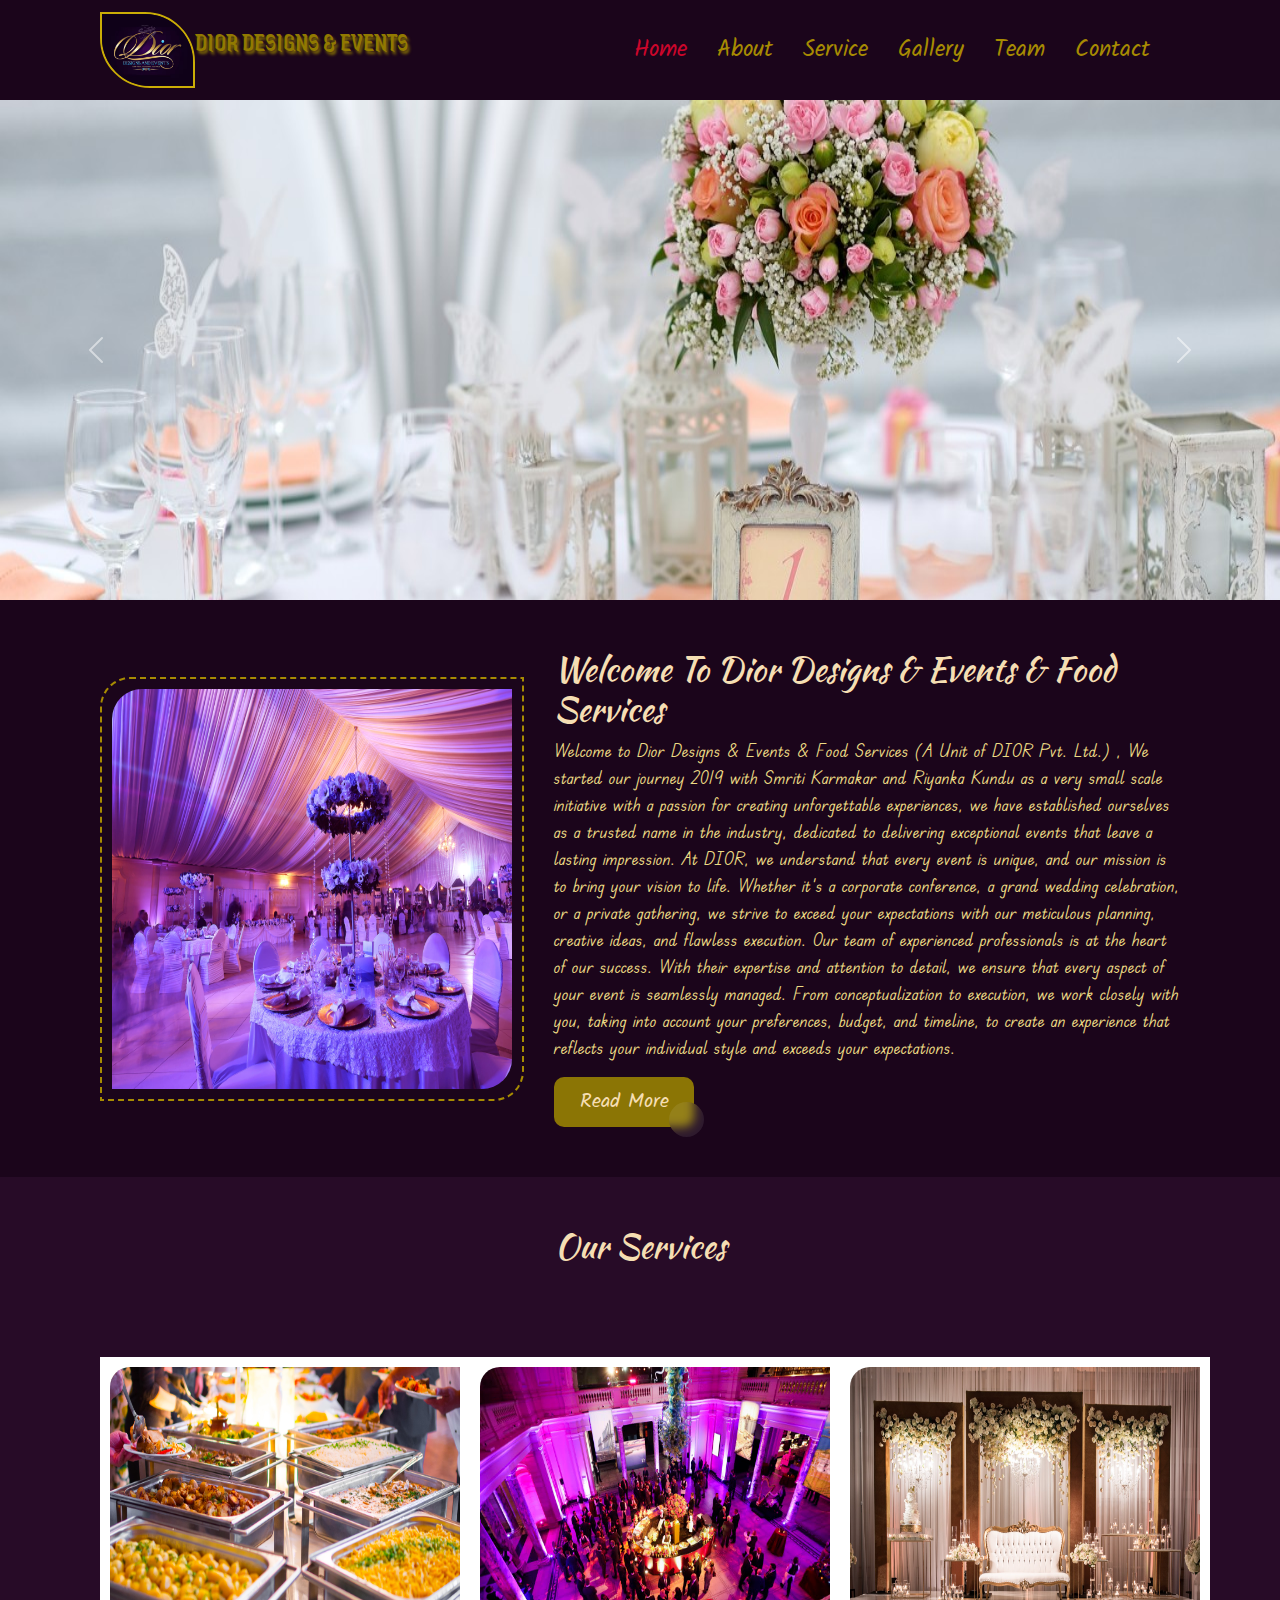
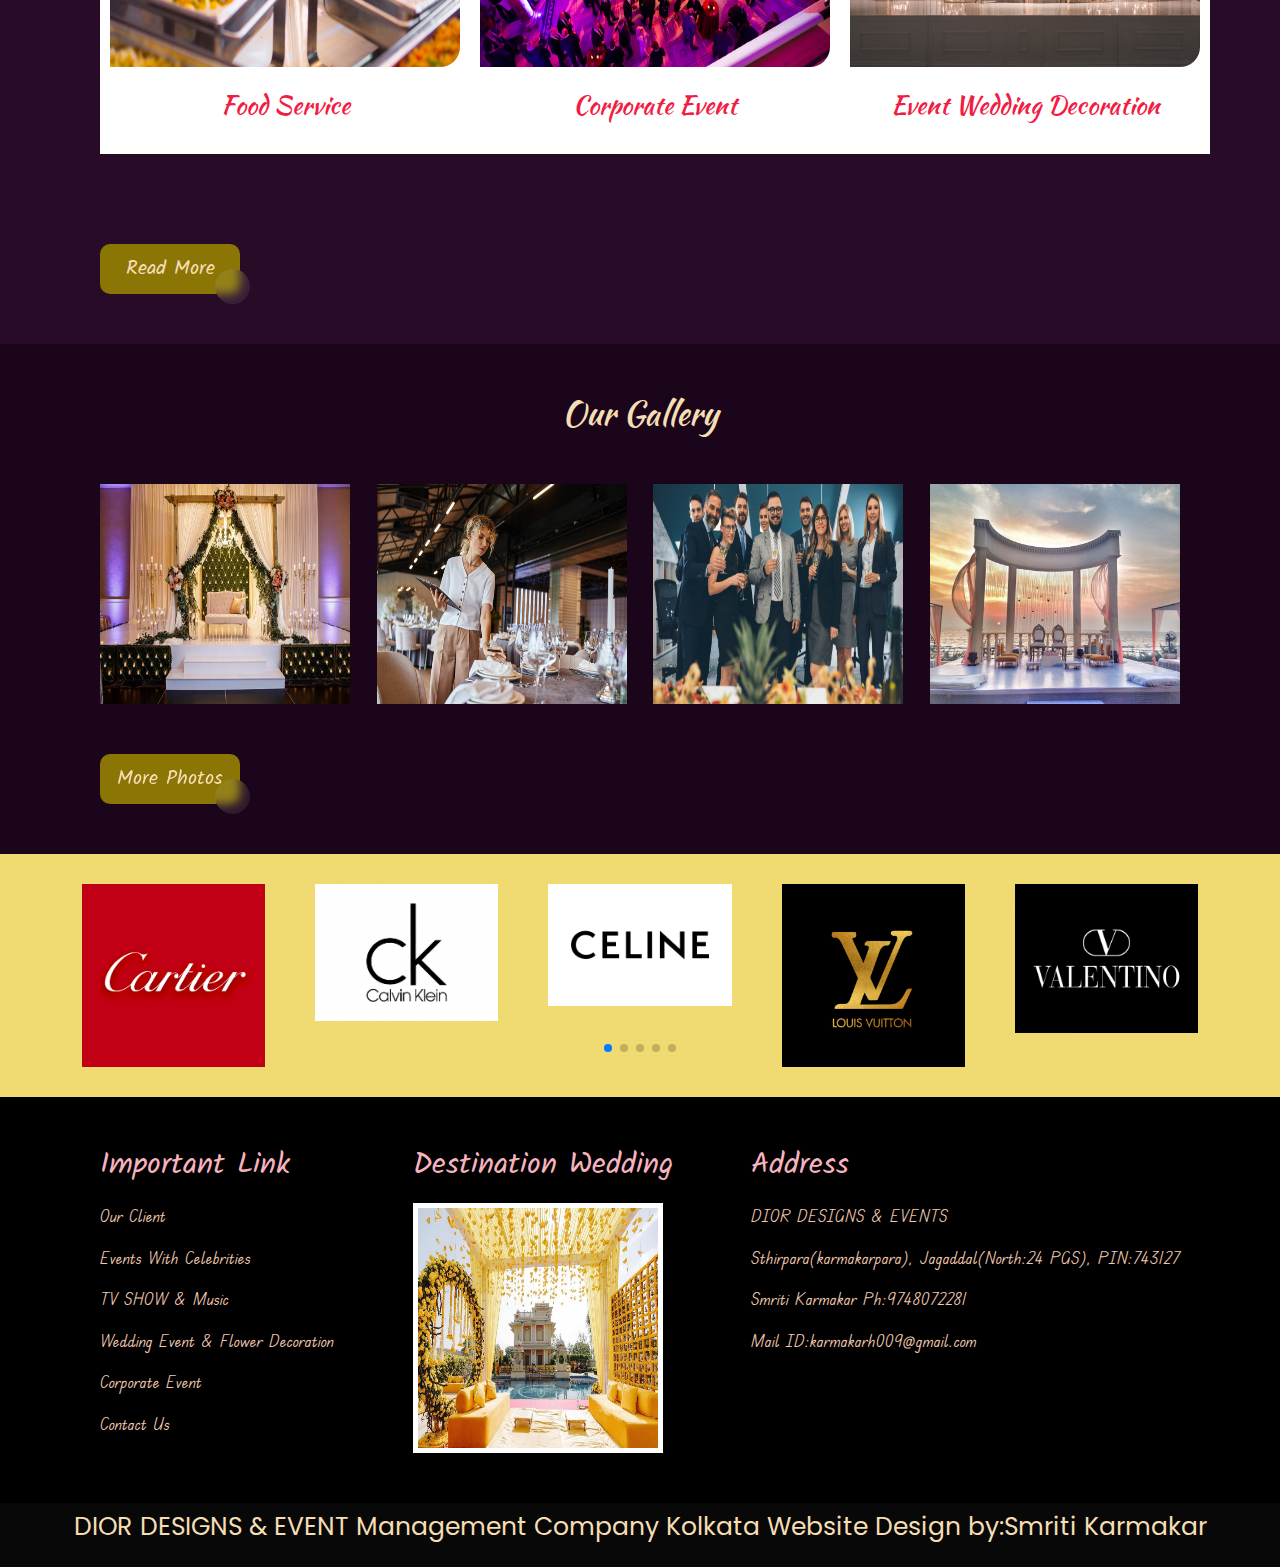
<file: index.html>
<!DOCTYPE html>
<html lang="en">

<head>
    <meta charset="UTF-8">
    <meta name="viewport" content="width=device-width, initial-scale=1.0">
    <!-- slider css link -->
    <link rel="stylesheet" href="https://cdn.jsdelivr.net/npm/swiper@11/swiper-bundle.min.css" />
    <!-- bootstrap link -->
    <link href="https://cdn.jsdelivr.net/npm/bootstrap@5.3.3/dist/css/bootstrap.min.css" rel="stylesheet"
        integrity="sha384-QWTKZyjpPEjISv5WaRU9OFeRpok6YctnYmDr5pNlyT2bRjXh0JMhjY6hW+ALEwIH" crossorigin="anonymous">
    <!-- icon link -->
    <link rel="stylesheet" href="https://cdnjs.cloudflare.com/ajax/libs/font-awesome/6.5.2/css/all.min.css">
    <!-- css link -->
    <link rel="stylesheet" href="./css/style.css">
    <title>Event Management</title>
</head>

<body>
    <header>
        <!-- nav part -->
        <nav>
            <div class="mainnav">
                <div class="logopart">
                    <div class="limg_text">
                        <div class="logo">
                            <img src="./images/navlogo.avif" alt="logo">
                        </div>
                        <div class="navtext">
                            <p class="logo_text">DIOR DESIGNS & EVENTS</p>
                        </div>
                    </div>
                    <div class="toggler">
                        <i class="fa-solid fa-bars" id="menu-bar"></i>
                    </div>
                </div>
                <nav>
                    <div class="navlist">
                        <ul>
                            <li><a href="./index.html" class="active">Home</a></li>
                            <li><a href="./about.html">About</a></li>
                            <li><a href="./service.html">Service</a></li>
                            <li><a href="./gallery.html">Gallery</a></li>
                            <li><a href="./team.html">Team</a></li>
                            <li><a href="./contact.html">Contact</a></li>
                        </ul>
                    </div>
                </nav>
            </div>
            </div>
        </nav>
        <!-- end -->

        <!-- banner part -->
        <div id="carouselExampleInterval" class="carousel slide" data-bs-ride="carousel">
            <div class="carousel-inner">
                <div class="carousel-item active" data-bs-interval="7000">
                    <img src="./images/banner1.jpg" class="d-block w-100" alt="banner">
                </div>
                <div class="carousel-item" data-bs-interval="6000">
                    <img src="./images/banner2.jpg" class="d-block w-100" alt="banner">
                </div>
                <div class="carousel-item" data-bs-interval="6000">
                    <img src="./images/banner3.png" class="d-block w-100" alt="banner">
                </div>
                <div class="carousel-item" data-bs-interval="6000">
                    <img src="./images/banner4.jpg" class="d-block w-100" alt="banner">
                </div>
            </div>
            <button class="carousel-control-prev" type="button" data-bs-target="#carouselExampleInterval"
                data-bs-slide="prev">
                <span class="carousel-control-prev-icon" aria-hidden="true"></span>
                <span class="visually-hidden">Previous</span>
            </button>
            <button class="carousel-control-next" type="button" data-bs-target="#carouselExampleInterval"
                data-bs-slide="next">
                <span class="carousel-control-next-icon" aria-hidden="true"></span>
                <span class="visually-hidden">Next</span>
            </button>
        </div>
        <!-- end -->
    </header>

    <main>
        <!-- about part -->
        <div class="mainabout">
            <div class="aboutimg">
                <img src="./images/about.jpeg" alt="about us">
            </div>
            <div class="abouttext">
                <h2 class="abouth">Welcome To Dior Designs & Events & Food Services</h2>
                <p class="aboutp">Welcome to Dior Designs & Events & Food Services (A Unit of DIOR Pvt. Ltd.) , We
                    started our journey 2019 with Smriti Karmakar and Riyanka Kundu as a very small scale initiative
                    with a passion for creating unforgettable experiences, we have established ourselves as a trusted
                    name in the industry, dedicated to delivering exceptional events that leave a lasting impression.
                    At DIOR, we understand that every event is unique, and our mission is to bring your vision to life.
                    Whether it's a corporate conference, a grand wedding celebration, or a private gathering, we strive
                    to exceed your expectations with our meticulous planning, creative ideas, and flawless execution.
                    Our team of experienced professionals is at the heart of our success. With their expertise and
                    attention to detail, we ensure that every aspect of your event is seamlessly managed. From
                    conceptualization to execution, we work closely with you, taking into account your preferences,
                    budget, and timeline, to create an experience that reflects your individual style and exceeds your
                    expectations.</p>
                <div class="btn1">
                    <button class="button-86" role="button"><a href="./about.html" id="readbtn">Read More</a></button>
                </div>
            </div>
        </div>
        <!-- end -->

        <!-- Services part -->
        <section>
            <div class="services">
                <div class="ser_text">
                    <h3 class="our">Our Services</h3>
                </div>
                <div class="img_part">
                    <div class="part1">
                        <div class="img1">
                            <img src="./images/food.jpg" alt="">
                        </div>
                        <div class="text1">
                            <p class="food">Food Service</p>
                        </div>
                    </div>
                    <div class="part2">
                        <div class="img1">
                            <img src="./images/CorporateEvent.jpg" alt="">
                        </div>
                        <div class="text1">
                            <p class="corporate">Corporate Event</p>
                        </div>
                    </div>
                    <div class="part3">
                        <div class="img1">
                            <img src="./images/EventWeddingDecoration.png" alt="">
                        </div>
                        <div class="text1">
                            <p class="event_wedding">Event Wedding Decoration</p>
                        </div>
                    </div>
                </div>
                <div class="btn1">
                    <button class="btn" role="button"><a href="./service.html" id="readbtn">Read More</a></button>
                </div>
            </div>
        </section>
        <!-- end -->

        <!-- gallery part -->
        <section>
            <div class="gallery">
                <div class="gallery_text">
                    <h2 id="text2">Our Gallery</h2>
                </div>
                <div class="gallery_img">
                    <div class="gallery1">
                        <img src="./images/weddingstage.webp" alt="gallery">
                    </div>
                    <div class="gallery1">
                        <img src="./images/gallery2.jpg" alt="gallery">
                    </div>
                    <div class="gallery1">
                        <img src="./images/gallery3.png" alt="gallery">
                    </div>
                    <div class="gallery1">
                        <img src="./images/DestinationWedding.webp" alt="gallery">
                    </div>
                </div>
                <div class="btn1">
                    <button class="btn" role="button"><a href="./gallery.html" id="readbtn">More Photos</a></button>
                </div>
            </div>
        </section>
        <!-- end -->

        <!-- clients part -->
        <section class="client">
            <div class="container">
                <div class="swiper mySwiper">
                    <div class="swiper-wrapper">
                        <div class="swiper-slide">
                            <img src="./images/client1.png" alt="client">
                        </div>
                        <div class="swiper-slide">
                            <img src="./images/client2.jpg" alt="client">
                        </div>
                        <div class="swiper-slide">
                            <img src="./images/client3.avif" alt="client">
                        </div>
                        <div class="swiper-slide">
                            <img src="./images/client4.jpg" alt="client">
                        </div>
                        <div class="swiper-slide">
                            <img src="./images/client5.jpg" alt="client">
                        </div>
                        <div class="swiper-slide">
                            <img src="./images/client6.png" alt="client">
                        </div>
                        <div class="swiper-slide">
                            <img src="./images/client7.jpg" alt="client">
                        </div>
                        <div class="swiper-slide">
                            <img src="./images/client8.png" alt="client">
                        </div>
                        <div class="swiper-slide">
                            <img src="./images/client9.png" alt="client">
                        </div>
                    </div>
                    <div class="swiper-pagination"></div>
                </div>
            </div>
        </section>
        <!-- end -->
    </main>

    <!-- footer part -->
    <footer>
        <div class="mainfooter">
            <div class="footer">
                <h3>Important Link</h3>
                <p>Our Client</p>
                <p>Events With Celebrities</p>
                <p>TV SHOW & Music</p>
                <p>Wedding Event & Flower Decoration</p>
                <p>Corporate Event</p>
                <p>Contact Us</p>
            </div>
            <div class="footer" id="footer1">
                <h3>Destination Wedding</h3>
                <img src="./images/gallery4.jpg" alt="Destination Wedding">
            </div>
            <div class="footer">
                <h3>Address</h3>
                <p>DIOR DESIGNS & EVENTS</p>
                <p>Sthirpara(karmakarpara), Jagaddal(North:24 PGS), PIN:743127</p>
                <p>Smriti Karmakar Ph:9748072281</p>
                <p>Mail ID:karmakarh009@gmail.com</p>
            </div>
        </div>
        <div class="lastp">
            <p class="diorf">DIOR DESIGNS & EVENT Management Company Kolkata Website Design by:Smriti Karmakar</p>
        </div>
    </footer>
    <!-- end -->






    <!-- bootstrap cdn -->
    <script src="https://cdn.jsdelivr.net/npm/bootstrap@5.3.3/dist/js/bootstrap.bundle.min.js"
        integrity="sha384-YvpcrYf0tY3lHB60NNkmXc5s9fDVZLESaAA55NDzOxhy9GkcIdslK1eN7N6jIeHz"
        crossorigin="anonymous"></script>
    <!-- jquary cdn -->
    <script src="https://ajax.googleapis.com/ajax/libs/jquery/3.7.1/jquery.min.js"></script>

    <!-- swiper js link -->
    <script src="https://cdn.jsdelivr.net/npm/swiper@11/swiper-bundle.min.js"></script>
    <!-- file js link -->
    <script src="./js/index.js"></script>
</body>

</html>
</file>
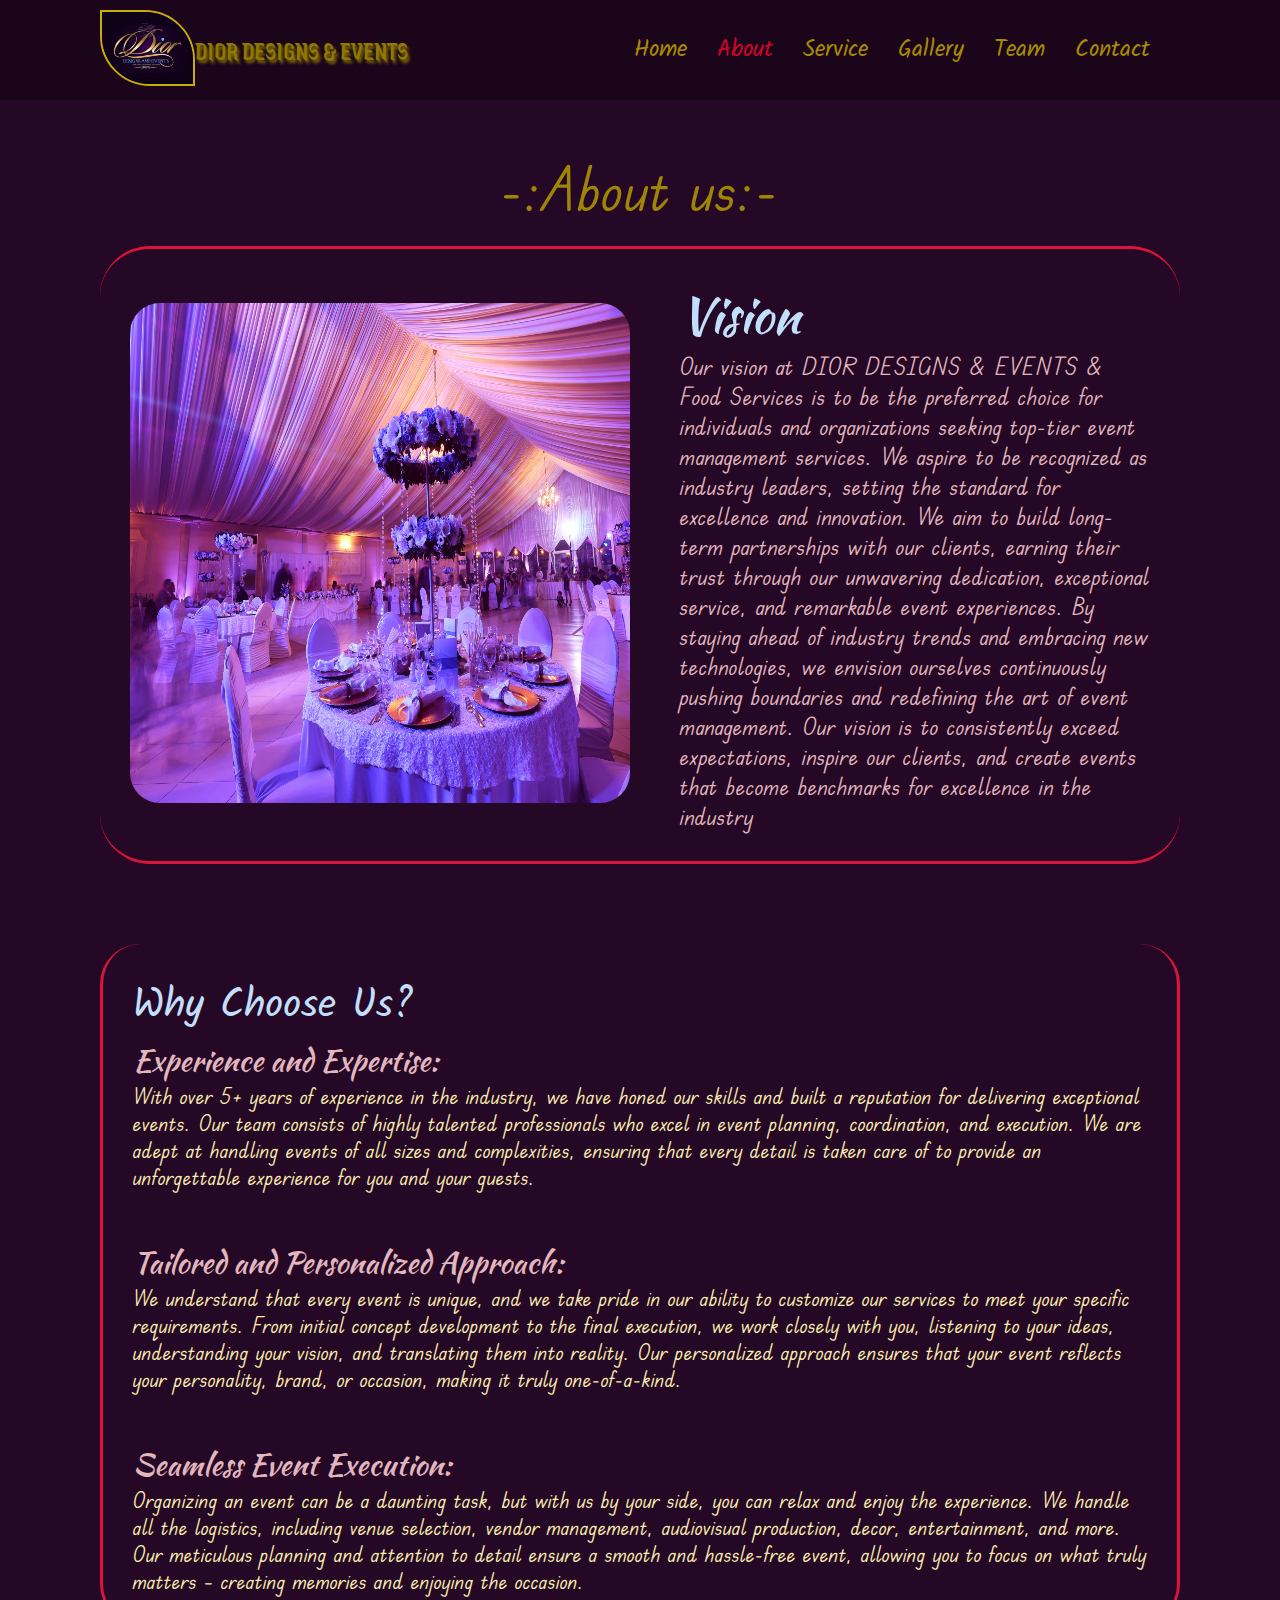
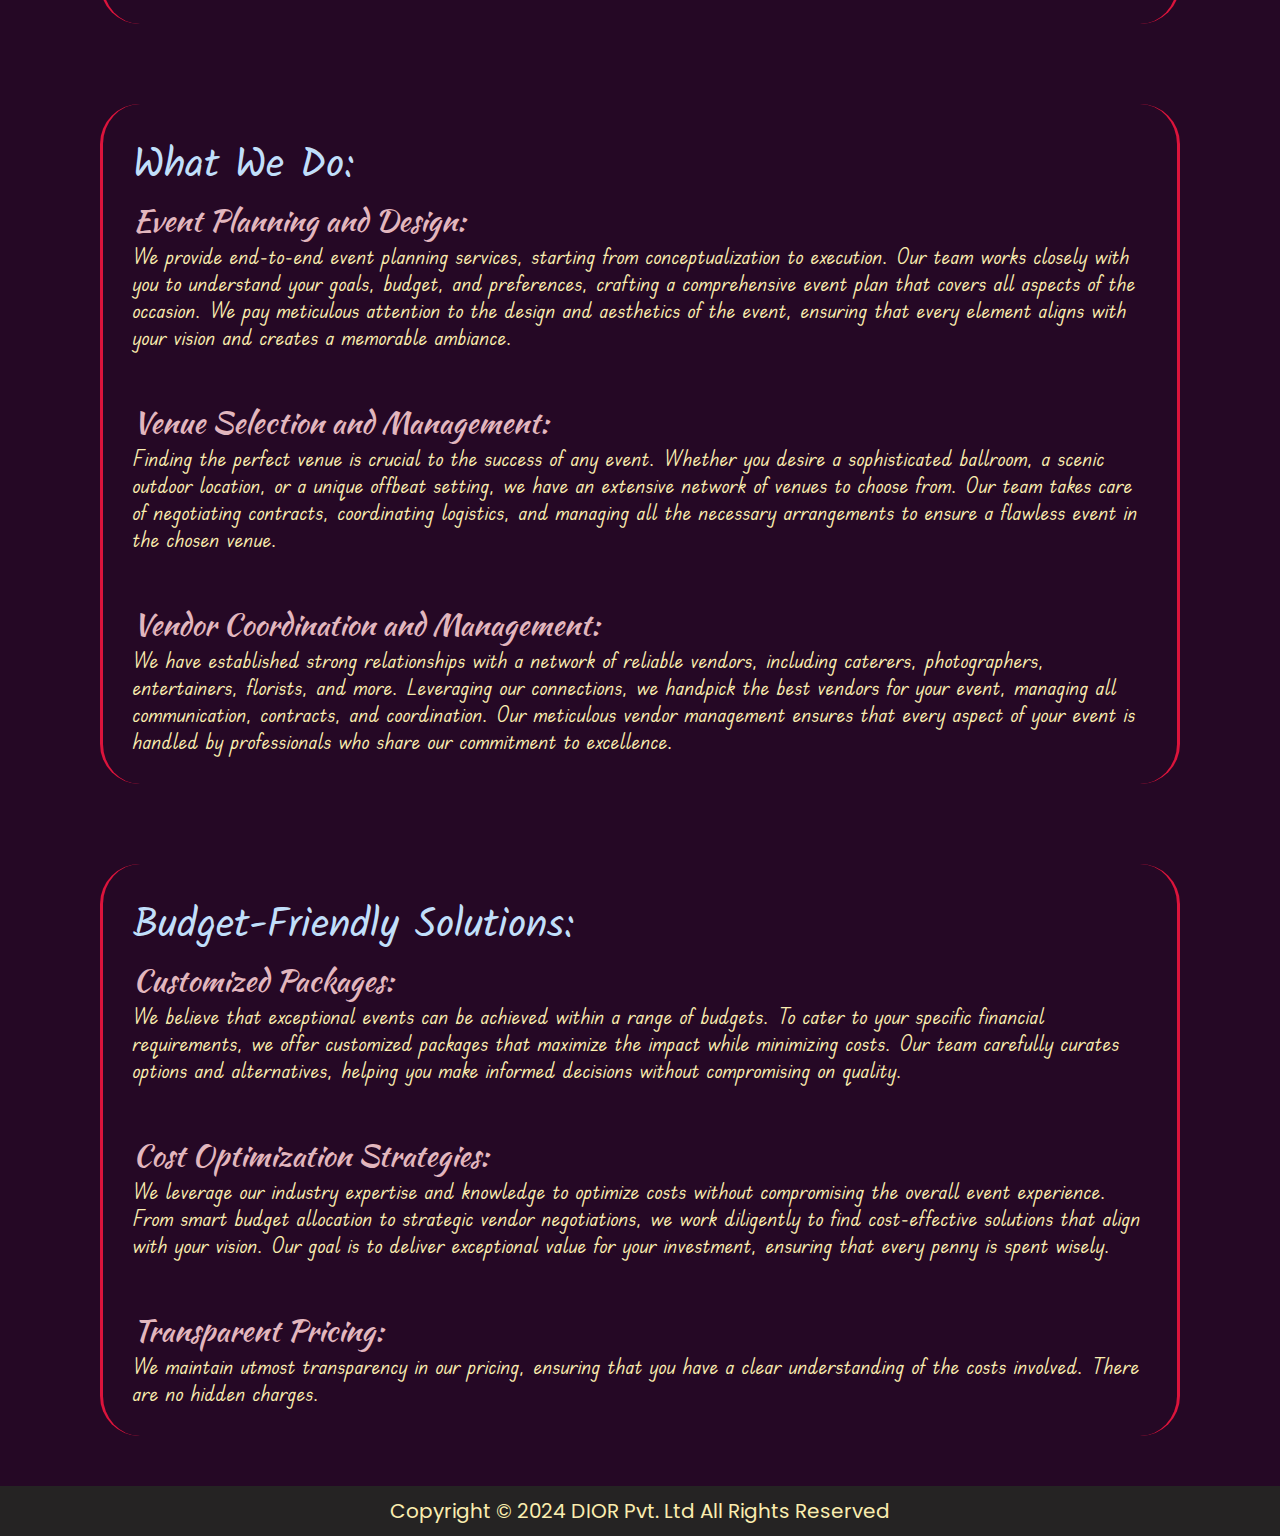
<file: about.html>
<!DOCTYPE html>
<html lang="en">

<head>
    <meta charset="UTF-8">
    <meta name="viewport" content="width=device-width, initial-scale=1.0">
    <!-- icon link -->
    <link rel="stylesheet" href="https://cdnjs.cloudflare.com/ajax/libs/font-awesome/6.5.2/css/all.min.css">
    <!-- css link -->
    <link rel="stylesheet" href="./css/about.css">
    <title>About Part</title>
</head>

<body>
    <!-- nav part -->
    <header>
        <nav>
            <section>
                <div class="mainnav">
                    <div class="logopart">
                        <div class="limg_text">
                            <div class="logo">
                                <img src="./images/navlogo.avif" alt="logo">
                            </div>
                            <div class="navtext">
                                <p class="logo_text">DIOR DESIGNS & EVENTS</p>
                            </div>
                        </div>
                        <div class="toggler">
                            <i class="fa-solid fa-bars" id="menu-bar"></i>
                        </div>
                    </div>
                    <div class="navlist">
                        <ul>
                            <li><a href="./index.html">Home</a></li>
                            <li><a href="./about.html"  class="active">About</a></li>
                            <li><a href="./service.html">Service</a></li>
                            <li><a href="./gallery.html">Gallery</a></li>
                            <li><a href="./team.html">Team</a></li>
                            <li><a href="./contact.html">Contact</a></li>
                        </ul>
                    </div>
                </div>
                </div>
            </section>
        </nav>
    </header>
    <!-- end -->

    <!-- about part -->
    <main>
        <section>
            <div class="about-content">
                <div class="us">
                    <h5 id="au">-:About us:-</h5>
                </div>
                <div class="aboutup">
                    <div class="aimg">
                        <img src="./images/about.jpeg" alt="about">
                    </div>
                    <div class="atext">
                        <h4 class="aheading">Vision</h4>
                        <h6 class="vision">Our vision at DIOR DESIGNS & EVENTS & Food Services is to be the preferred
                            choice
                            for individuals and organizations seeking top-tier event management services. We aspire to
                            be
                            recognized as industry leaders, setting the standard for excellence and innovation. We aim
                            to
                            build long-term partnerships with our clients, earning their trust through our unwavering
                            dedication, exceptional service, and remarkable event experiences. By staying ahead of
                            industry
                            trends and embracing new technologies, we envision ourselves continuously pushing boundaries
                            and
                            redefining the art of event management. Our vision is to consistently exceed expectations,
                            inspire our clients, and create events that become benchmarks for excellence in the industry
                        </h6>
                    </div>
                </div>
                <div class="about1">
                    <div class="ah2">
                        <h2>Why Choose Us?</h2>
                    </div>
                    <div class="ah3">
                        <h3>Experience and Expertise:</h3>

                        <p>With over 5+ years of experience in the industry, we have honed our skills and built a
                            reputation
                            for
                            delivering exceptional events. Our team consists of highly talented professionals who excel
                            in
                            event
                            planning, coordination, and execution. We are adept at handling events of all sizes and
                            complexities, ensuring that every detail is taken care of to provide an unforgettable
                            experience
                            for
                            you and your guests.</p>
                    </div>
                    <div class="ah3">
                        <h3>Tailored and Personalized Approach:</h3>
                        <p>We understand that every event is unique, and we take pride in our ability to customize our
                            services
                            to meet your specific requirements. From initial concept development to the final execution,
                            we
                            work
                            closely with you, listening to your ideas, understanding your vision, and translating them
                            into
                            reality. Our personalized approach ensures that your event reflects your personality, brand,
                            or
                            occasion, making it truly one-of-a-kind.</p>
                    </div>
                    <div class="ap">
                        <h3>Seamless Event Execution:</h3>
                        <p>Organizing an event can be a daunting task, but with us by your side, you can relax and enjoy
                            the
                            experience. We handle all the logistics, including venue selection, vendor management,
                            audiovisual
                            production, decor, entertainment, and more. Our meticulous planning and attention to detail
                            ensure a
                            smooth and hassle-free event, allowing you to focus on what truly matters – creating
                            memories and
                            enjoying the occasion.</p>
                    </div>
                </div>
                <div class="about1">
                    <div class="ah2">
                        <h2>What We Do:</h2>
                    </div>
                    <div class="ah3">
                        <h3>Event Planning and Design:</h3>
                        <p>We provide end-to-end event planning services, starting from conceptualization to execution.
                            Our team
                            works closely with you to understand your goals, budget, and preferences, crafting a
                            comprehensive
                            event plan that covers all aspects of the occasion. We pay meticulous attention to the
                            design and
                            aesthetics of the event, ensuring that every element aligns with your vision and creates a
                            memorable
                            ambiance.</p>
                    </div>
                    <div class="ah3">
                        <h3>Venue Selection and Management:</h3>
                        <p>Finding the perfect venue is crucial to the success of any event. Whether you desire a
                            sophisticated
                            ballroom, a scenic outdoor location, or a unique offbeat setting, we have an extensive
                            network of
                            venues to choose from. Our team takes care of negotiating contracts, coordinating logistics,
                            and
                            managing all the necessary arrangements to ensure a flawless event in the chosen venue.</p>
                    </div>
                    <div class="ap">
                        <h3>Vendor Coordination and Management:</h3>
                        <p>We have established strong relationships with a network of reliable vendors, including
                            caterers,
                            photographers, entertainers, florists, and more. Leveraging our connections, we handpick the
                            best
                            vendors for your event, managing all communication, contracts, and coordination. Our
                            meticulous
                            vendor management ensures that every aspect of your event is handled by professionals who
                            share our
                            commitment to excellence.</p>
                    </div>
                </div>
                <div class="about1">
                    <div class="ah2">
                        <h2>Budget-Friendly Solutions:</h2>
                    </div>
                    <div class="ah3">
                        <h3>Customized Packages:</h3>
                        <p>We believe that exceptional events can be achieved within a range of budgets. To cater to
                            your
                            specific financial requirements, we offer customized packages that maximize the impact while
                            minimizing costs. Our team carefully curates options and alternatives, helping you make
                            informed
                            decisions without compromising on quality.</p>
                    </div>
                    <div class="ah3">
                        <h3>Cost Optimization Strategies:</h3>
                        <p>We leverage our industry expertise and knowledge to optimize costs without compromising the
                            overall
                            event experience. From smart budget allocation to strategic vendor negotiations, we work
                            diligently
                            to find cost-effective solutions that align with your vision. Our goal is to deliver
                            exceptional
                            value for your investment, ensuring that every penny is spent wisely.</p>
                    </div>
                    <div class="ap">
                        <h3>Transparent Pricing:</h3>
                        <p>
                            We maintain utmost transparency in our pricing, ensuring that you have a clear understanding
                            of the
                            costs involved. There are no hidden charges.</p>
                    </div>
                </div>
            </div>
        </section>
    </main>
    <!-- end -->

    <!-- footer part -->
    <footer>
        <div class="footer">
            <h4>Copyright © 2024 DIOR Pvt. Ltd All Rights Reserved</h4>
        </div>
    </footer>
    <!-- end -->




    <!-- jquary cdn -->
    <script src="https://ajax.googleapis.com/ajax/libs/jquery/3.7.1/jquery.min.js"></script>
    <!-- file js link -->
    <script src="./js/about.js"></script>
</body>

</html>
</file>
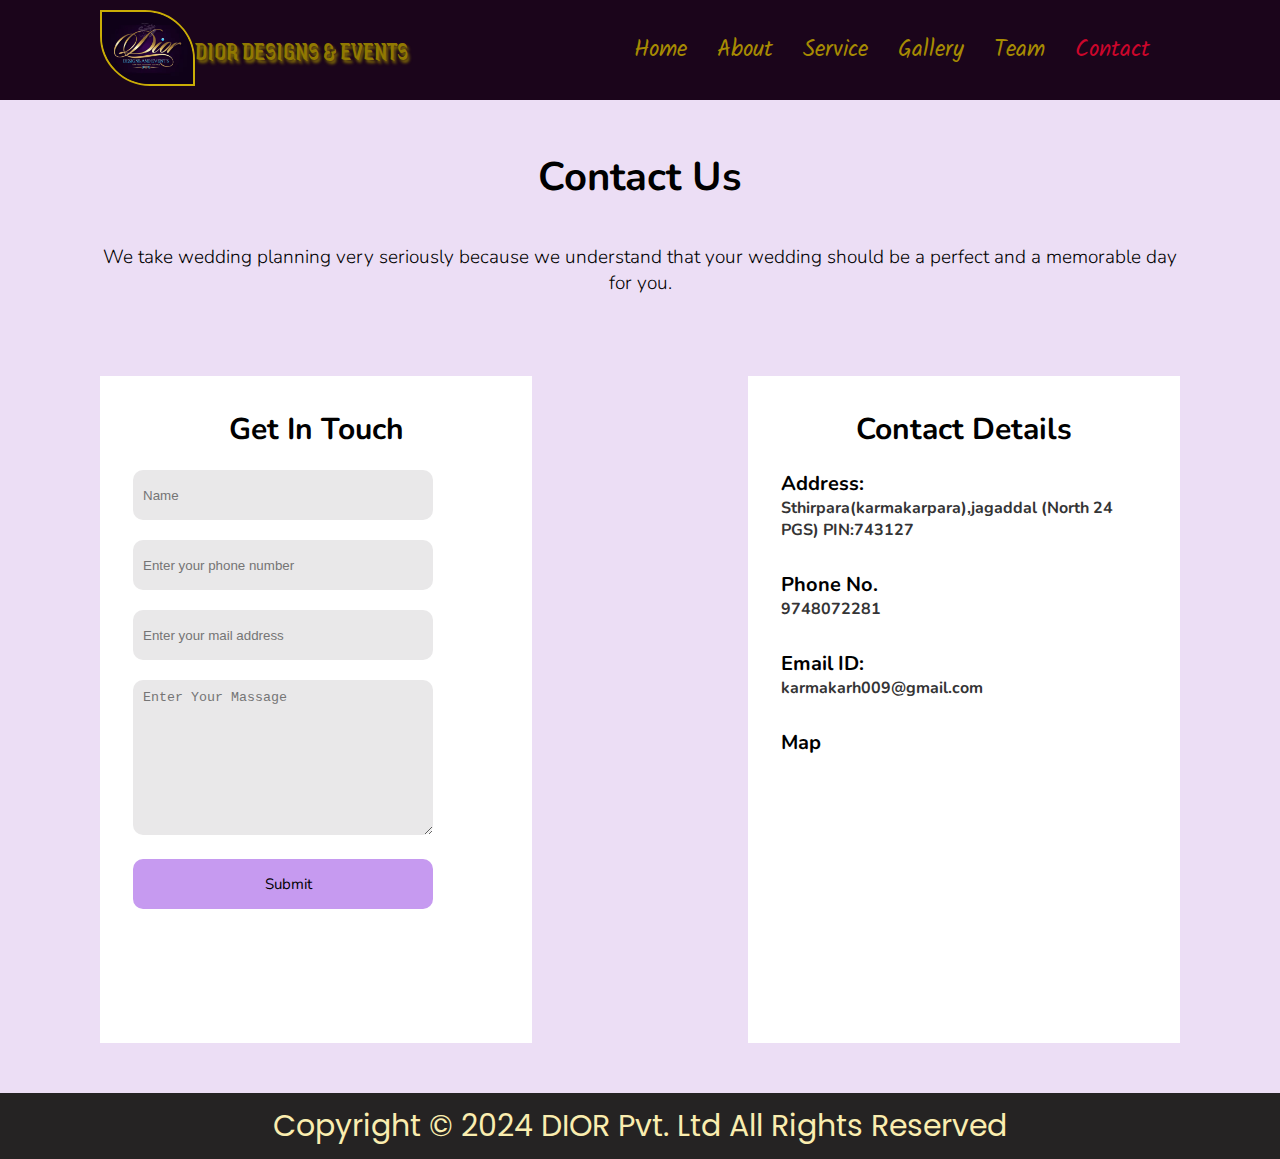
<file: contact.html>
<!DOCTYPE html>
<html lang="en">

<head>
    <meta charset="UTF-8">
    <meta name="viewport" content="width=device-width, initial-scale=1.0">
    <!-- icon link -->
    <link rel="stylesheet" href="https://cdnjs.cloudflare.com/ajax/libs/font-awesome/6.5.2/css/all.min.css">
    <!-- css link -->
    <link rel="stylesheet" href="./css/contact.css">
    <title>Contact part</title>
</head>

<body>
    <!-- nav part -->
    <header>
        <nav>
            <section>
                <div class="mainnav">
                    <div class="logopart">
                        <div class="limg_text">
                            <div class="logo">
                                <img src="./images/navlogo.avif" alt="logo">
                            </div>
                            <div class="navtext">
                                <p class="logo_text">DIOR DESIGNS & EVENTS</p>
                            </div>
                        </div>
                        <div class="toggler">
                            <i class="fa-solid fa-bars" id="menu-bar"></i>
                        </div>
                    </div>
                    <div class="navlist">
                        <ul>
                            <li><a href="./index.html">Home</a></li>
                            <li><a href="./about.html">About</a></li>
                            <li><a href="./service.html">Service</a></li>
                            <li><a href="./gallery.html">Gallery</a></li>
                            <li><a href="./team.html">Team</a></li>
                            <li><a href="./contact.html"  class="active">Contact</a></li>
                        </ul>
                    </div>
                </div>
                </div>
            </section>
        </nav>
    </header>
    <!-- end -->

    <main>
        <section>
            <div class="maincontact">
                <div class="upcon">
                    <div class="con_us">
                        <h2>Contact Us</h2>
                    </div>
                    <p class="context">We take wedding planning very seriously because we understand that your wedding should be a
                        perfect
                        and a memorable day for you.</p>
                </div>
                <div class="lowcon">
                    <div class="leftcon">
                        <div class="touch">
                            <h3>Get In Touch</h3>
                        </div>
                        <div class="form">
                            <label for="username"></label>
                            <input type="text" id="username" class="name" placeholder="Name" autocomplete="off">
                            <h4 id="userCheck" class="error"></h4>


                            <label for="phone"></label>
                            <input type="text" id="phone" class="Phone" placeholder="Enter your phone number"
                                autocomplete="off">
                            <h4 id="phnCheck" class="error"></h4>


                            <label for="email"></label>
                            <input type="text" id="email" class="mail" placeholder="Enter your mail address"
                                autocomplete="off">
                            <h4 id="mailCheck" class="error"></h4>


                            <textarea id="massage" placeholder="Enter Your Massage" name="massage" rows="9"
                                cols="60"></textarea>


                            <input type="submit" id="sub">
                        </div>
                    </div>
                    <div class="rightcon">
                        <div class="details">
                            <h3>Contact Details</h3>
                        </div>
                        <div class="add">
                            <h4>Address:</h4>
                            <h5>Sthirpara(karmakarpara),jagaddal (North 24 PGS) PIN:743127</h5>
                        </div>
                        <div class="phone_no">
                            <h4>Phone No.</h4>
                            <h5>9748072281</h5>
                        </div>
                        <div class="email_id">
                            <h4>Email ID:</h4>
                            <h5>karmakarh009@gmail.com</h5>
                        </div>
                        <div class="map">
                            <h4>Map</h4>
                            <iframe src="https://www.google.com/maps/embed?pb=!1m14!1m12!1m3!1d29411.040230593153!2d88.38167316139568!3d22.862415818845466!2m3!1f0!2f0!3f0!3m2!1i1024!2i768!4f13.1!5e0!3m2!1sen!2sin!4v1717221455424!5m2!1sen!2sin" width="400" height="250" style="border:0;" allowfullscreen="" loading="lazy" referrerpolicy="no-referrer-when-downgrade"></iframe>
                        </div>
                    </div>
                </div>
            </div>
        </section>
    </main>

    <!-- footer part -->
    <footer>
        <div class="footer">
            <p>Copyright © 2024 DIOR Pvt. Ltd All Rights Reserved</p>
        </div>
    </footer>
    <!-- end -->


<!-- jquary cdn -->
<script src="https://ajax.googleapis.com/ajax/libs/jquery/3.7.1/jquery.min.js"></script>
<!-- file js link -->
<script src="./js/contact.js"></script>
</body>

</html>
</file>
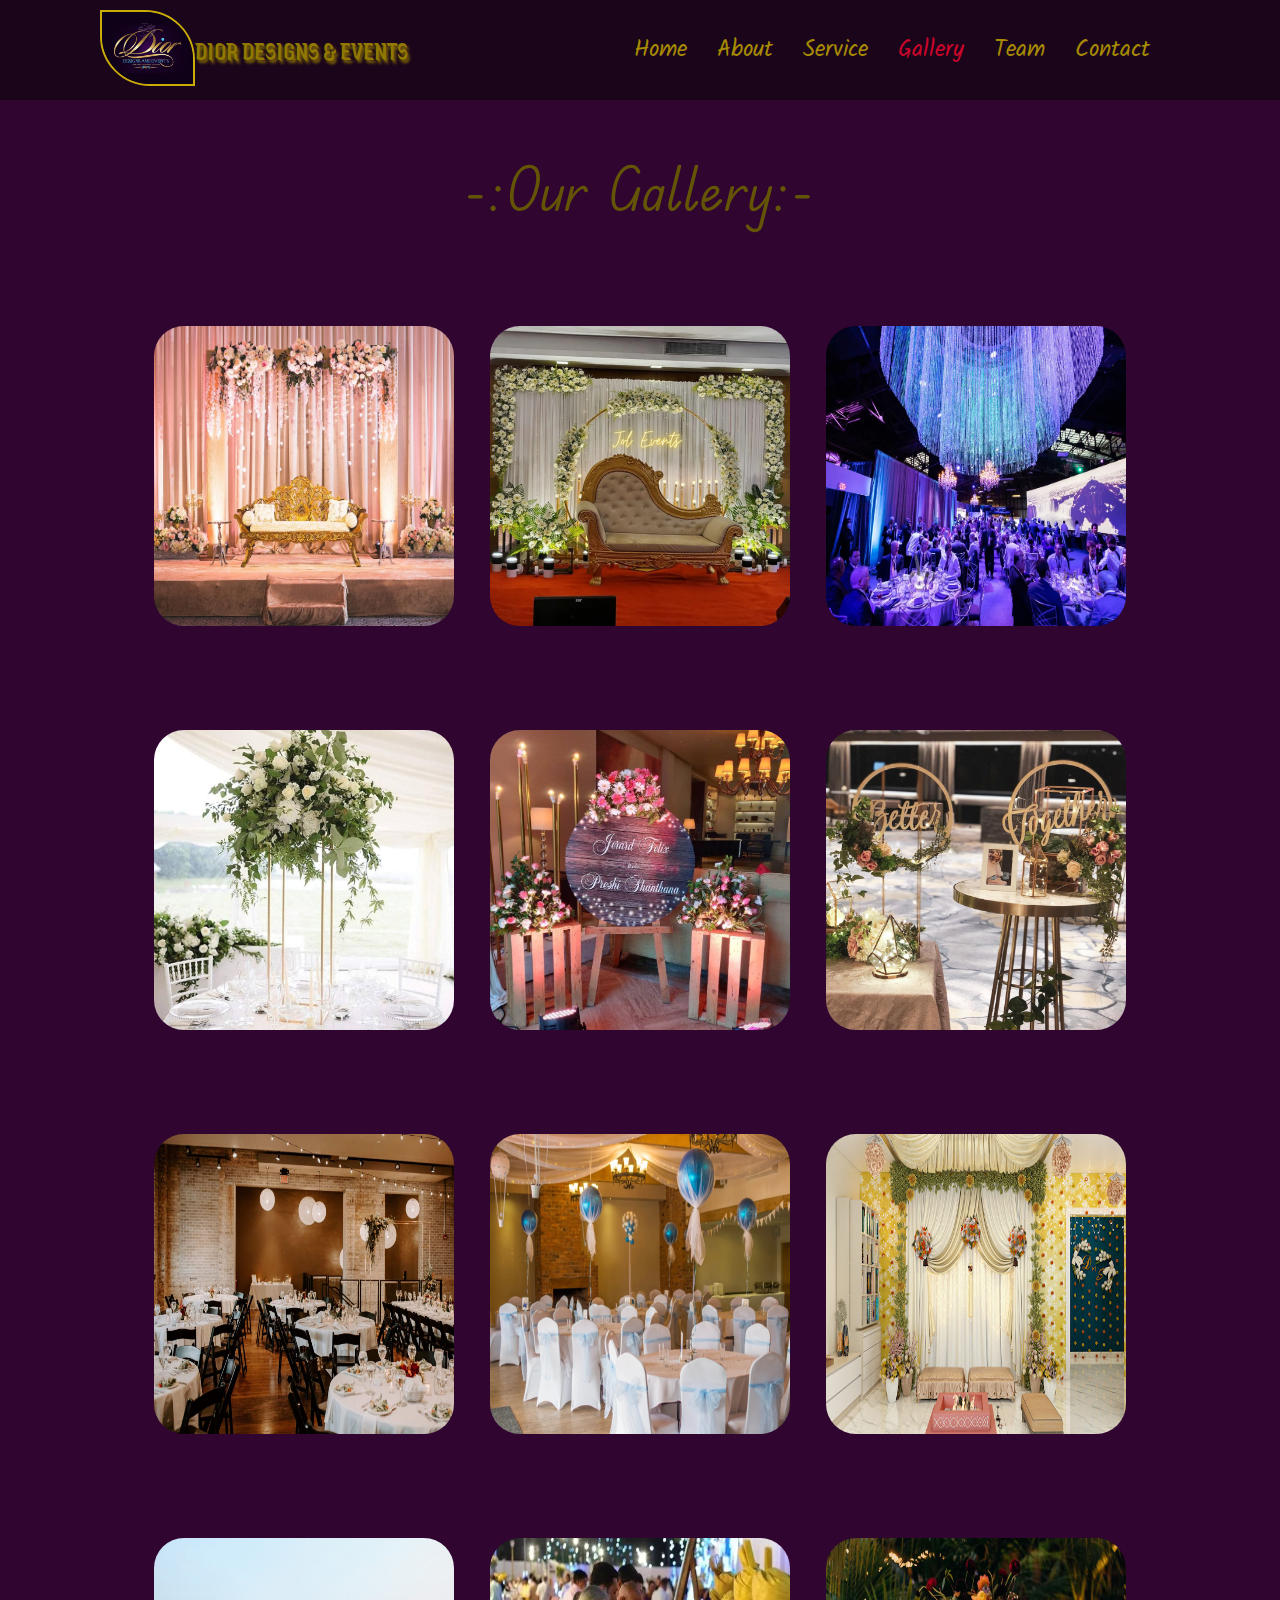
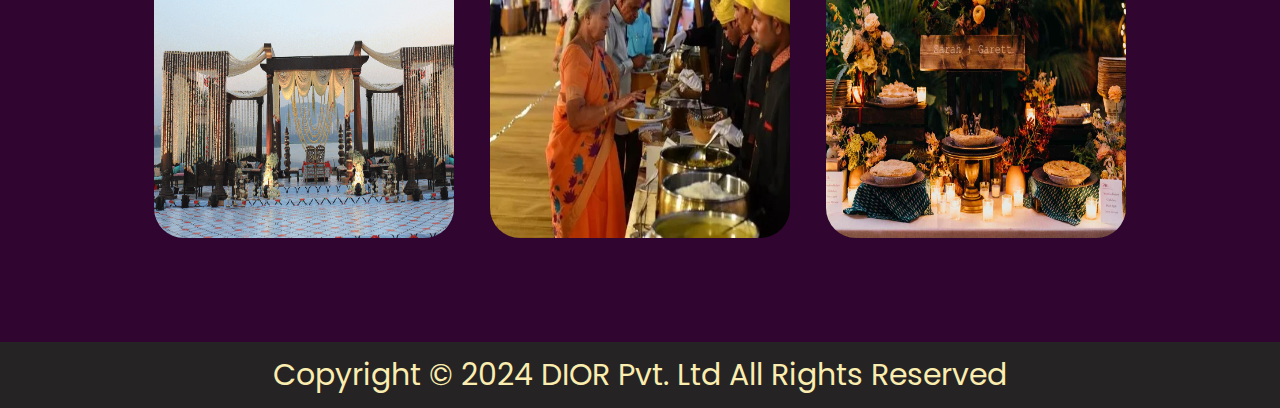
<file: gallery.html>
<!DOCTYPE html>
<html lang="en">

<head>
    <meta charset="UTF-8">
    <meta name="viewport" content="width=device-width, initial-scale=1.0">
    <!-- icon link -->
    <link rel="stylesheet" href="https://cdnjs.cloudflare.com/ajax/libs/font-awesome/6.5.2/css/all.min.css">
    <!-- css link -->
    <link rel="stylesheet" href="./css/gallery.css">
    <title>Gallery part</title>
</head>

<body>
    <header>
        <!-- nav part -->
        <nav>
            <section>
                <div class="mainnav">
                    <div class="logopart">
                        <div class="limg_text">
                            <div class="logo">
                                <img src="./images/navlogo.avif" alt="logo">
                            </div>
                            <div class="navtext">
                                <p class="logo_text">DIOR DESIGNS & EVENTS</p>
                            </div>
                        </div>
                        <div class="toggler">
                            <i class="fa-solid fa-bars" id="menu-bar"></i>
                        </div>
                    </div>
                    <div class="navlist">
                        <ul>
                            <li><a href="./index.html">Home</a></li>
                            <li><a href="./about.html">About</a></li>
                            <li><a href="./service.html">Service</a></li>
                            <li><a href="./gallery.html"  class="active">Gallery</a></li>
                            <li><a href="./team.html">Team</a></li>
                            <li><a href="./contact.html">Contact</a></li>
                        </ul>
                    </div>
                </div>
                </div>
            </section>
        </nav>
        <!-- end -->
    </header>

    <!-- gallery part -->
    <section>
        <div class="main_gallery">
            <div class="gallery_text">
                <h3>-:Our Gallery:-</h3>
            </div>
            <div class="full_img" id="fullimgBox">
                <img src="./images/gimg1.jpg" alt="gallery" id="fullimg">
                <span onclick="closeFullimg()"><i class="fa-solid fa-xmark"></i></span>
            </div>
                <div class="gallery1">
                    <div class="img1">
                        <img src="./images/gimg1.jpg" alt="gallery" onclick="openFullimg(this.src)">
                    </div>
                    <div class="img1">
                        <img src="./images/gimg2.webp" alt="gallery" onclick="openFullimg(this.src)">
                    </div>
                    <div class="img1">
                        <img src="./images/gimg3.webp" alt="gallery" onclick="openFullimg(this.src)">
                    </div>
                </div>
                <div class="gallery1">
                    <div class="img1">
                        <img src="./images/gimg4.jpg" alt="gallery" onclick="openFullimg(this.src)">
                    </div>
                    <div class="img1">
                        <img src="./images/gimg5.jpg" alt="gallery" onclick="openFullimg(this.src)">
                    </div>
                    <div class="img1">
                        <img src="./images/gimg6.jpg" alt="gallery" onclick="openFullimg(this.src)">
                    </div>
                </div>
                <div class="gallery1">
                    <div class="img1">
                        <img src="./images/gimg7.jpg" alt="gallery" onclick="openFullimg(this.src)">
                    </div>
                    <div class="img1">
                        <img src="./images/gimg8.webp" alt="gallery" onclick="openFullimg(this.src)">
                    </div>
                    <div class="img1">
                        <img src="./images/gimg9.jpg" alt="gallery" onclick="openFullimg(this.src)">
                    </div>
                </div>
                <div class="gallery1">
                    <div class="img1">
                        <img src="./images/gimg10.webp" alt="gallery" onclick="openFullimg(this.src)">
                    </div>
                    <div class="img1">
                        <img src="./images/gimg11.webp" alt="gallery" onclick="openFullimg(this.src)">
                    </div>
                    <div class="img1">
                        <img src="./images/gimg12.jpeg" alt="gallery" onclick="openFullimg(this.src)">
                    </div>
                </div>
            </div>
    </section>
    <!-- end -->

    <!-- footer part -->
    <footer>
        <div class="footer">
            <p>Copyright © 2024 DIOR Pvt. Ltd All Rights Reserved</p>
        </div>
    </footer>
    <!-- end -->

    <script>
        var fullimgBox = document.getElementById("fullimgBox");
        var fullimg = document.getElementById("fullimg");

        function openFullimg(pic) {
            fullimgBox.style.display = "flex";
            fullimg.src = pic;
        }
        function closeFullimg() {
            fullimgBox.style.display = "none";
        }
    </script>
    <!-- jquary cdn -->
    <script src="https://ajax.googleapis.com/ajax/libs/jquery/3.7.1/jquery.min.js"></script>
    <!-- file js link -->
    <script src="./js/gallery.js"></script>
</body>

</html>
</file>
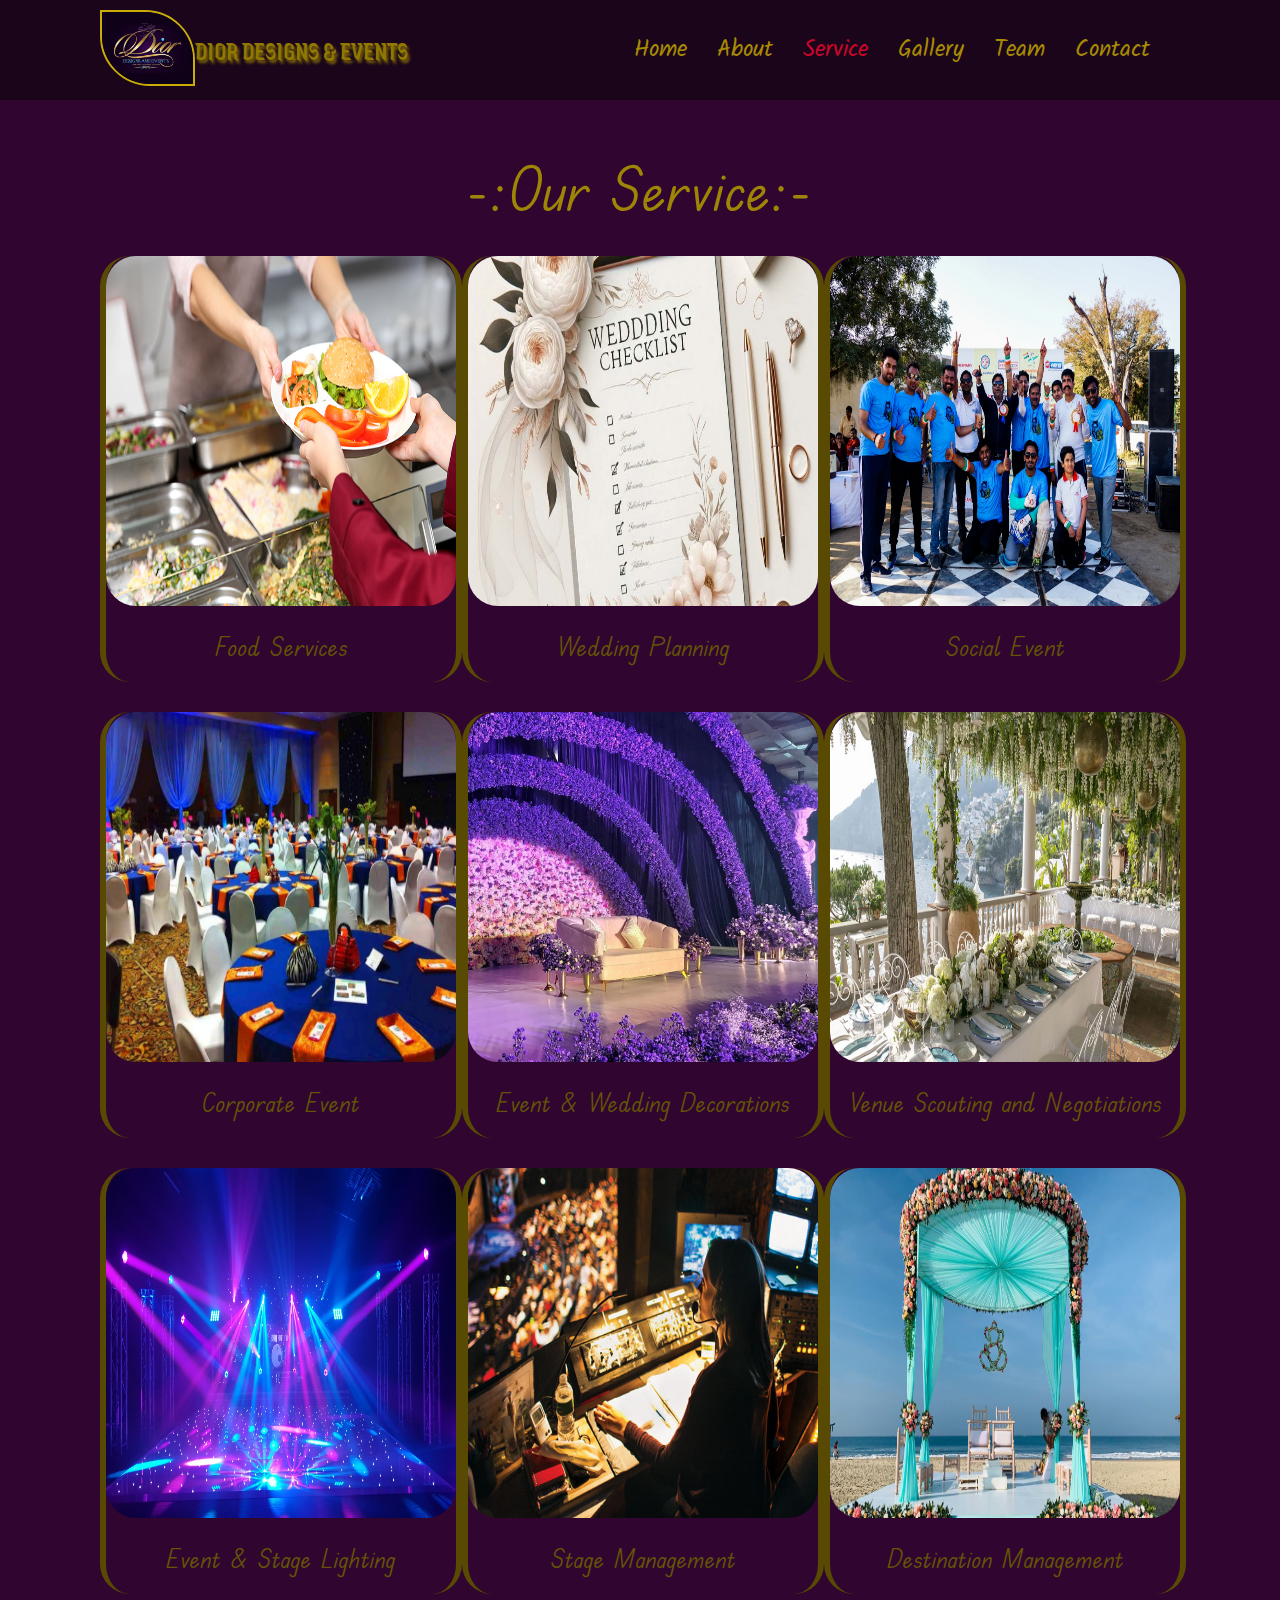
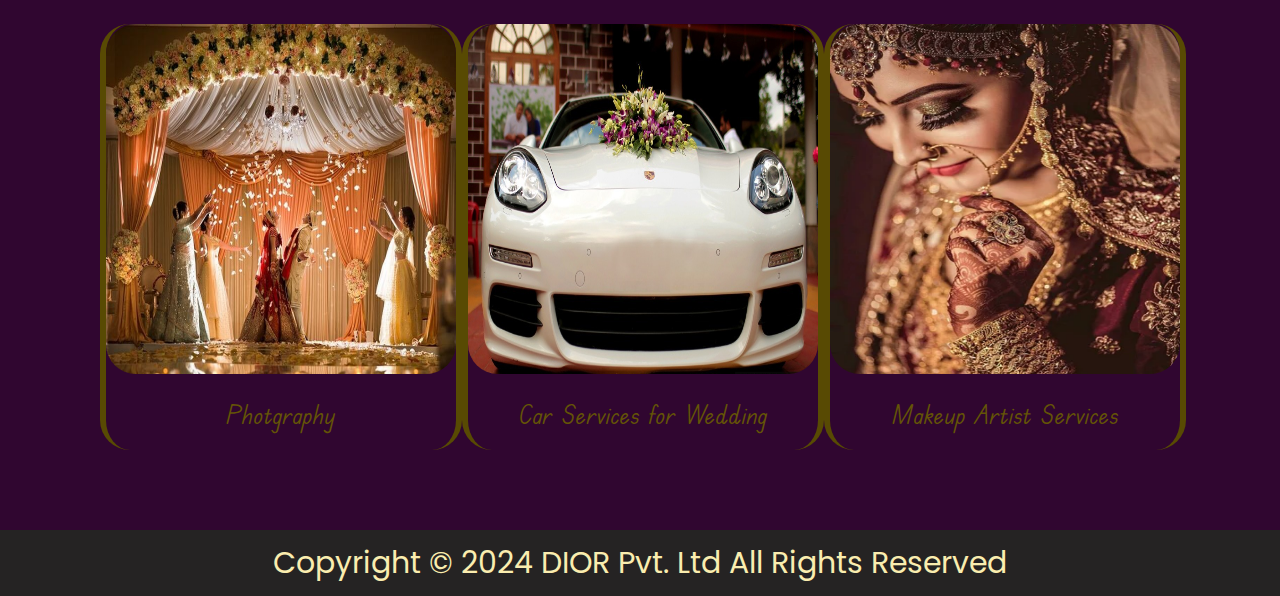
<file: service.html>
<!DOCTYPE html>
<html lang="en">

<head>
    <meta charset="UTF-8">
    <meta name="viewport" content="width=device-width, initial-scale=1.0">
    
    <link rel="stylesheet" href="https://cdnjs.cloudflare.com/ajax/libs/font-awesome/6.5.2/css/all.min.css">
    <!-- css link -->
    <link rel="stylesheet" href="./css/service.css">
    <title>Service Part</title>
</head>

<body>
    <!-- nav part -->
    <nav>
        <section>
            <div class="mainnav">
                <div class="logopart">
                    <div class="limg_text">
                        <div class="logo">
                            <img src="./images/navlogo.avif" alt="logo">
                        </div>
                        <div class="navtext">
                            <p class="logo_text">DIOR DESIGNS & EVENTS</p>
                        </div>
                    </div>
                    <div class="toggler">
                        <i class="fa-solid fa-bars" id="menu-bar"></i>
                    </div>
                </div>
                <div class="navlist">
                    <ul>
                        <li><a href="./index.html">Home</a></li>
                        <li><a href="./about.html">About</a></li>
                        <li><a href="./service.html"  class="active">Service</a></li>
                        <li><a href="./gallery.html">Gallery</a></li>
                        <li><a href="./team.html">Team</a></li>
                        <li><a href="./contact.html">Contact</a></li>
                    </ul>
                </div>
                </div>
            </div>
        </section>
    </nav>
    <!-- end -->

    <section>
        <div class="mainservice">
            <div class="service_text">
                <h2>-:Our Service:-</h2>
            </div>
            <div class="ser_text">
                <div class="service1">
                    <div class="img_text">
                        <div class="ser_img">
                            <img src="./images/FoodServices.jpg" alt="Food Services">
                        </div>
                        <h3>Food Services</h3>
                    </div>
                    <div class="img_text">
                        <div class="ser_img">
                            <img src="./images/WeddingPlanning.jpg" alt="Wedding Planning">
                        </div>
                        <h3>Wedding Planning</h3>
                    </div>
                    <div class="img_text">
                        <div class="ser_img">
                            <img src="./images/SocialEvent.jpg" alt="Social Event">
                        </div>
                        <h3>Social Event</h3>
                    </div>
                </div>
                <div class="service1">
                    <div class="img_text">
                        <div class="ser_img">
                            <img src="./images/Corporate _Event.jpg" alt="Corporate Event">
                        </div>
                        <h3>Corporate Event</h3>
                    </div>
                    <div class="img_text">
                        <div class="ser_img">
                            <img src="./images/Event & Wedding Decorations.webp" alt="Event & Wedding Decorations">
                        </div>
                        <h3>Event & Wedding Decorations</h3>
                    </div>
                    <div class="img_text">
                        <div class="ser_img">
                            <img src="./images/Venue Scouting and Negotiations.jpg"
                                alt="Venue Scouting and Negotiations">
                        </div>
                        <h3>Venue Scouting and Negotiations</h3>
                    </div>
                </div>
                <div class="service1">
                    <div class="img_text">
                        <div class="ser_img">
                            <img src="./images/Event & Stage Lighting.jpg" alt="Event & Stage Lighting">
                        </div>
                        <h3>Event & Stage Lighting</h3>
                    </div>
                    <div class="img_text">
                        <div class="ser_img">
                            <img src="./images/Stage Management.jpeg" alt="Stage Management">
                        </div>
                        <h3>Stage Management</h3>
                    </div>
                    <div class="img_text">
                        <div class="ser_img">
                            <img src="./images/Destination Management.png" alt="Destination Management">
                        </div>
                        <h3>Destination Management</h3>
                    </div>
                </div>
                <div class="service1">
                    <div class="img_text">
                        <div class="ser_img">
                            <img src="./images/Photgraphy.jpg" alt="Photgraphy">
                        </div>
                        <h3>Photgraphy</h3>
                    </div>
                    <div class="img_text">
                        <div class="ser_img">
                            <img src="./images/Car Services for Event & Wedding.jpeg"
                                alt="Car Services for Event & Wedding">
                        </div>
                        <h3>Car Services for Wedding</h3>
                    </div>
                    <div class="img_text">
                        <div class="ser_img">
                            <img src="./images/Makeup Artist Services.webp" alt="Makeup Artist Services">
                        </div>
                        <h3>Makeup Artist Services</h3>
                    </div>
                    </div>
                </div>
            </div>
        </div>
    </section>
    <!-- footer part -->
    <footer>
        <div class="footer">
            <p>Copyright © 2024 DIOR Pvt. Ltd All Rights Reserved</p>
        </div>
    </footer>
    <!-- end -->



        <!-- jquary cdn -->
        <script src="https://ajax.googleapis.com/ajax/libs/jquery/3.7.1/jquery.min.js"></script>
        <!-- file js link -->
        <script src="./js/service.js"></script>

</body>

</html>
</file>
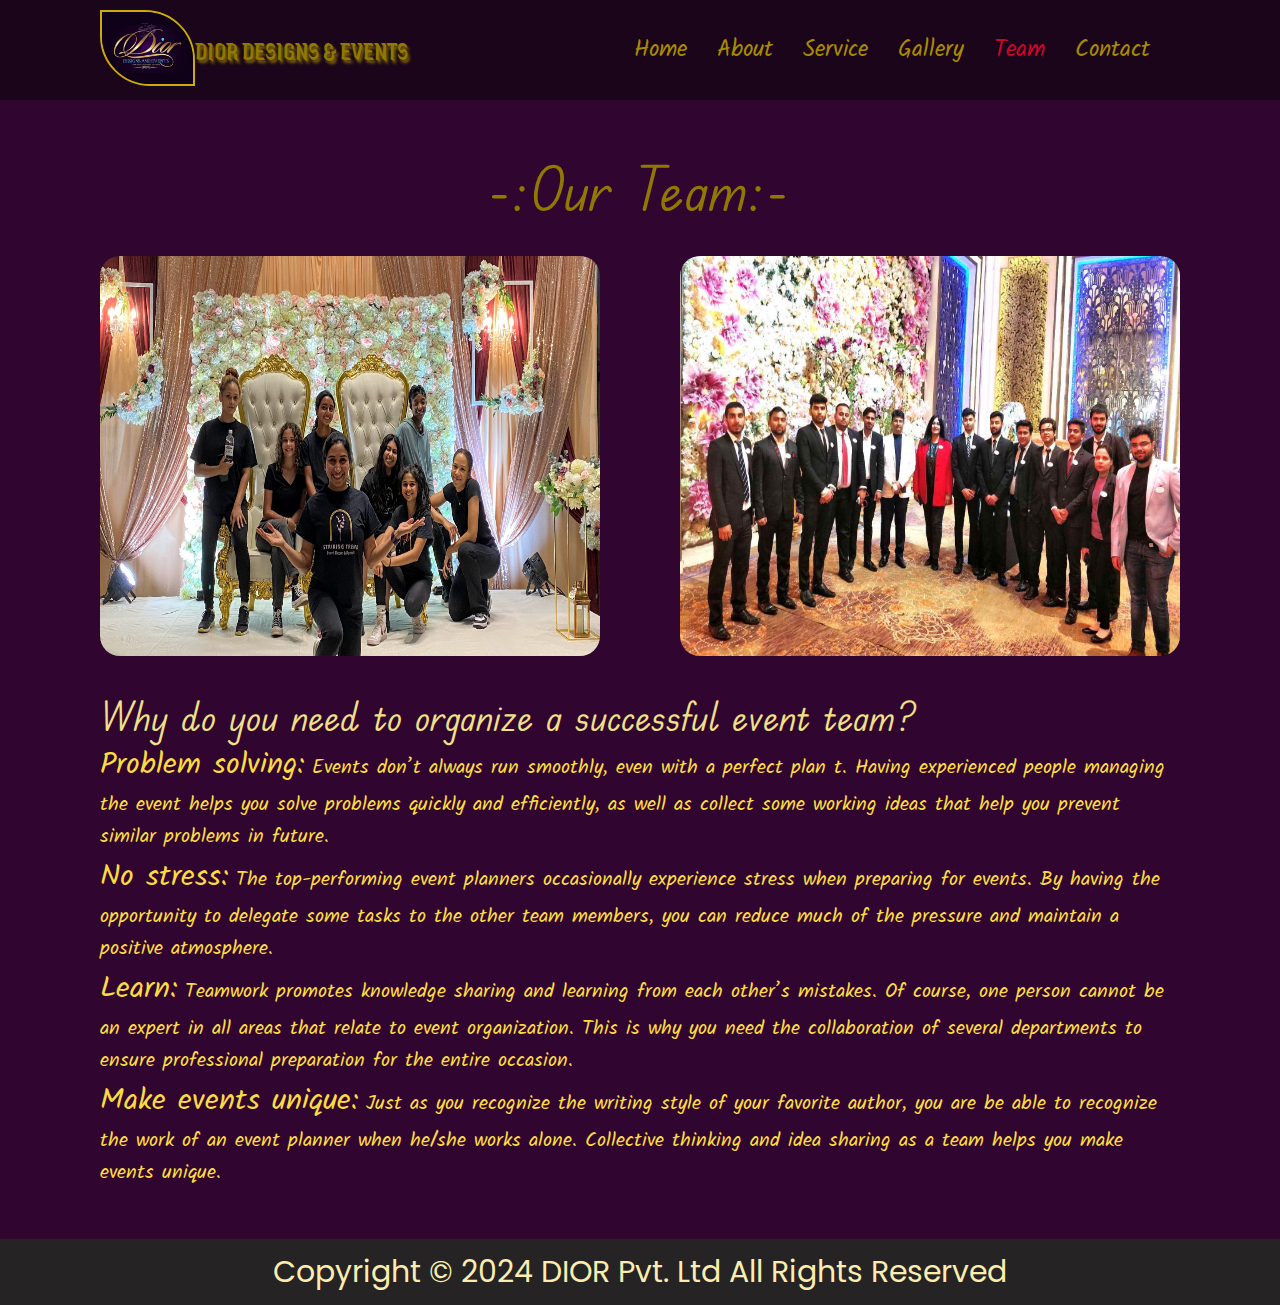
<file: team.html>
<!DOCTYPE html>
<html lang="en">
<head>
    <meta charset="UTF-8">
    <meta name="viewport" content="width=device-width, initial-scale=1.0">
    <!-- icon link -->
    <link rel="stylesheet" href="https://cdnjs.cloudflare.com/ajax/libs/font-awesome/6.5.2/css/all.min.css">
    <!-- css link -->
    <link rel="stylesheet" href="./css/team.css">
    <title>Our Team</title>
</head>
<body>
    <!-- nav part -->
    <header>
        <nav>
            <section>
                <div class="mainnav">
                    <div class="logopart">
                        <div class="limg_text">
                            <div class="logo">
                                <img src="./images/navlogo.avif" alt="logo">
                            </div>
                            <div class="navtext">
                                <p class="logo_text">DIOR DESIGNS & EVENTS</p>
                            </div>
                        </div>
                        <div class="toggler">
                            <i class="fa-solid fa-bars" id="menu-bar"></i>
                        </div>
                    </div>
                    <div class="navlist">
                        <ul>
                            <li><a href="./index.html">Home</a></li>
                            <li><a href="./about.html">About</a></li>
                            <li><a href="./service.html">Service</a></li>
                            <li><a href="./gallery.html">Gallery</a></li>
                            <li><a href="./team.html"  class="active">Team</a></li>
                            <li><a href="./contact.html">Contact</a></li>
                        </ul>
                    </div>
                    </div>
                </div>
            </section>
        </nav>
    </header>
    <!-- end -->

    <!-- team part -->
    <section>
        <div class="main_team">
            <div class="team_text">
                <h2>-:Our Team:-</h2>
            </div>
            <div class="team_img">
                <div class="team1">
                    <img src="./images/team1.jpg" alt="team">
                </div>
                <div class="team1">
                    <img src="./images/team2.jpeg" alt="team">
                </div>
            </div>
            <div class="low_team">
                <h3>Why do you need to organize a successful event team?</h3>
                <p><span id="lteam">Problem solving:</span> Events don’t always run smoothly, even with a perfect plan t. Having experienced people managing the event helps you solve problems quickly and efficiently, as well as collect some working ideas that help you prevent similar problems in future.
                </p>
                <p><span id="lteam">No stress:</span> The top-performing event planners occasionally experience stress when preparing for events. By having the opportunity to delegate some tasks to the other team members, you can reduce much of the pressure and maintain a positive atmosphere.</p>
                <p><span id="lteam">Learn:</span> Teamwork promotes knowledge sharing and learning from each other’s mistakes. Of course, one person cannot be an expert in all areas that relate to event organization. This is why you need the collaboration of several departments to ensure professional preparation for the entire occasion.</p>
                <p><span id="lteam">Make events unique:</span> Just as you recognize the writing style of your favorite author, you are be able to recognize the work of an event planner when he/she works alone. Collective thinking and idea sharing as a team helps you make events unique.</p>
            </div>
        </div>
    </section>
    <!-- end -->

    <!-- footer part -->
    <footer>
        <div class="footer">
            <p>Copyright © 2024 DIOR Pvt. Ltd All Rights Reserved</p>
        </div>
    </footer>
    <!-- end -->


    <!-- jquary cdn -->
    <script src="https://ajax.googleapis.com/ajax/libs/jquery/3.7.1/jquery.min.js"></script>
    <!-- file js link -->
    <script src="./js/team.js"></script>
</body>
</html>
</file>
<file: css/style.css>
@font-face {
    font-family: "Kalam";
    src: url("../font/Kalam-Regular.ttf");
}
@font-face {
    font-family: "JainiPurva";
    src: url("../font/JainiPurva-Regular.ttf");
}
@font-face {
    font-family: "KaushanScript";
    src: url("../font/KaushanScript-Regular.ttf");
}
@font-face {
    font-family: "EduTASBeginner";
    src: url("../font/EduTASBeginner-VariableFont_wght.ttf");
}
@font-face {
    font-family: "Poppins";
    src: url("../font/Poppins-Regular.ttf");
}
*{
    margin: 0;
    padding: 0;
    box-sizing: border-box;
}
/* nav part */
a{
    text-decoration: none;
    font-size: 23px;
    color: #a78b02;
    font-family: "Kalam";
}
.mainnav{
    display: flex;
    justify-content: space-between;
    align-items: center;
    padding: 0px 100px;
    height: 100px;
    background-color: #1b051b;
}
.logo_text{
    font-size: 27px;
    color: #917901;
    font-family: "JainiPurva";
    text-shadow: 2px 3px 3px #806b06;
}
.logopart{
    display: flex;
    justify-content: space-between;
    align-items: center;
}
.limg_text{
    display: flex;
    justify-content: space-between;
    align-items: center;
}
.logo img{
    width: 95px;
    border-radius: 0px 50px 0px 50px;
    border: 2px solid rgb(202, 173, 6);
}

.toggler{
    font-size: 30px;
    color: #a78b02;
    display: none;
}
.navlist ul{
    display: flex;
    justify-content: space-between;
    align-items: center;
    margin: 0px;
    padding: 0px;
}
.navlist ul li{
    list-style: none;
    margin-right: 30px;
}
.active{
    color: #cc062b;
}
.active:hover{
    color: #f7d1d8;
    text-shadow: 5px 3px 3px #f7d1d8;
}
.navlist ul li:hover{
    text-shadow: 5px 3px 3px #a78b02;
}


/* end */

/* banner part */
.carousel-item img{
    height: 500px;
}
/* end */

/* about part */
.mainabout{
    padding: 50px 100px;
    display: flex;
    justify-content: space-between;
    align-items: center;
    background-color: #1b051b;
}
.aboutimg{
    width: 50%;
    margin-right: 30px;
    padding: 10px;
    border-radius: 30px 0px 30px 0px;
    border: 2px dashed #a78b02;
}
.aboutimg img{
    width: 400px;
    height: 400px;
    border-radius: 30px 0px 30px 0px;
}
.abouth{
    color: wheat;
    font-family: "KaushanScript";
    font-size: 33px;
}
.aboutp{
    color: #ecdb85;
    font-family: "EduTASBeginner";
    font-size: 18px;
}
.btn1{
   text-align: center;

}
.button-86 {
  all: unset;
  width: 100px;
  height: 30px;
  font-size: 16px;
  background: transparent;
  border: none;
  position: relative;
  color: #ecdb85;
  cursor: pointer;
  z-index: 1;
  padding: 10px 20px;
  display: flex;
  align-items: center;
  justify-content: center;
  white-space: nowrap;
  user-select: none;
  -webkit-user-select: none;
  touch-action: manipulation;
}

.button-86::after,
.button-86::before {
  content: '';
  position: absolute;
  bottom: 0;
  right: 0;
  z-index: -99999;
  transition: all .4s;
}

.button-86::before {
  transform: translate(0%, 0%);
  width: 100%;
  height: 100%;
  background-color: #8b7505;
  border-radius: 10px;
}

.button-86::after {
  transform: translate(10px, 10px);
  width: 35px;
  height: 35px;
  background: #ffffff15;
  backdrop-filter: blur(5px);
  -webkit-backdrop-filter: blur(5px);
  border-radius: 50px;
}

.button-86:hover::before {
  transform: translate(5%, 20%);
  width: 110%;
  height: 110%;
}

.button-86:hover::after {
  border-radius: 10px;
  transform: translate(0, 0);
  width: 100%;
  height: 100%;
}

.button-86:active::after {
  transition: 0s;
  transform: translate(0, 5%);
}
/* end */

/* Services part */
.services{
    padding: 50px 100px;
    background-color: #270b27;
}
.ser_text{
    text-align: center;
}
.our{
    font-size: 33px;
    color: wheat;
    font-family: "KaushanScript";
}
.img_part{
    display: flex;
    justify-content: space-between;
    margin: 90px 0px;
}
.part1, .part2, .part3{
    background-color: white;
    padding: 10px;
}
.img1 img{
    width: 350px;
    height: 300px; 
    border-radius: 20px 0px 20px 0px;   
}
.img1 img:hover{
    box-shadow: 2px 5px 9px #251003;
}
.text1:hover{
    color: #b80a2a;
    text-shadow: 2px 5px 4px rgb(105, 4, 83);
}
.text1, .btn2{
    text-align: center;
    margin: 20px 0px;
}
.text1{
    font-size: 25px;
    font-family: "KaushanScript";
    color: #f11d44;
}
#readbtn{
    font-size: 20px;
    color: wheat;
    font-family: "Kalam";
}
.btn{
    all: unset;
  width: 100px;
  height: 30px;
  font-size: 16px;
  padding: 10px 20px;
  background: transparent;
  border: none;
  position: relative;
  color: #ecdb85;
  cursor: pointer;
  z-index: 1;
  display: flex;
  align-items: center;
  justify-content: center;
  white-space: nowrap;
  user-select: none;
  -webkit-user-select: none;
  touch-action: manipulation;
}
.btn::after,
.btn::before {
  content: '';
  position: absolute;
  bottom: 0;
  right: 0;
  z-index: -99999;
  transition: all .4s;
}
.btn::before {
  transform: translate(0%, 0%);
  width: 100%;
  height: 100%;
  background-color: #8b7505;
  border-radius: 10px;
}
.btn::after {
  transform: translate(10px, 10px);
  width: 35px;
  height: 35px;
  background: #ffffff15;
  backdrop-filter: blur(5px);
  -webkit-backdrop-filter: blur(5px);
  border-radius: 50px;
}
.btn:hover::before {
  transform: translate(5%, 20%);
  width: 110%;
  height: 110%;
}
.btn:hover::after {
  border-radius: 10px;
  transform: translate(0, 0);
  width: 100%;
  height: 100%;
}
.btn:active::after {
  transition: 0s;
  transform: translate(0, 5%);
}
.button-62 {
    background: linear-gradient(to bottom right, #f11d44, #eea070);
    border: 0;
    border-radius: 20px;
    color: white;
    cursor: pointer;
    display: inline-block;
    font-family: "Kalam";
    font-size: 20px;
    font-weight: 500;
    line-height: 2.5;
    outline: transparent;
    padding: 0 1rem;
    text-align: center;
    text-decoration: none;
    transition: box-shadow .2s ease-in-out;
    user-select: none;
    -webkit-user-select: none;
    touch-action: manipulation;
    white-space: nowrap;
  }
  
  .button-62:not([disabled]):focus {
    box-shadow: 0 0 .25rem rgba(0, 0, 0, 0.5), -.125rem -.125rem 1rem rgba(51, 2, 11, 0.5), .125rem .125rem 1rem rgba(46, 19, 2, 0.5);
  }
  
  .button-62:not([disabled]):hover {
    box-shadow: 0 0 .25rem rgba(0, 0, 0, 0.5), -.125rem -.125rem 1rem rgba(51, 2, 11, 0.5), .125rem .125rem 1rem rgba(46, 19, 2, 0.5);
  }
/* end */

/* gallery part */
.gallery{
    padding: 50px 100px;
    background-color: #1b051b;
}
.gallery_text{
    text-align: center;    
}
#text2{
    font-size: 33px;
    font-family: "KaushanScript";
    color: wheat;
}
.gallery_img{
    display: flex;
    justify-content: space-between;
    margin: 50px 0px;
}
.gallery1 img{
    width: 250px;
    height: 220px;
}
.gallery1 img:hover{
    border: 2px dashed #e2b6be;
    padding: 10px;
    border-radius: 30px;
}
/* end */

/* clients part */
.client{
    position: relative;
    height: 100%;
    padding: 30px 0px;
    background-color: #f0db73;
}
.swiper {
    width: 100%;
    height: 100%;
  }

  .swiper-slide {
    text-align: center;
    font-size: 18px;
    background: #fff;
    display: flex;
    justify-content: center;
    align-items: center;
  }

  .swiper-slide img {
    display: block;
    width: 100%;
    height: 100%;
    object-fit: cover;
  }
/* end */

/* footer part */
.mainfooter{
    padding: 50px 100px;
    display: flex;
    justify-content: space-between;
    background-color: black;
}
.footer img{
    width: 250px;
    height: 250px;
    border: 5px solid white;
}
.footer h3{
    font-size: 30px;
    font-family: "Kalam";
    color: #f7b2bf;
    margin-bottom: 20px;
}
.footer p{
    font-family: "EduTASBeginner";
    font-size: 17px;
    color: #f0c8af;
}
.lastp{
    text-align: center;
    background-color: rgb(8, 8, 8);
    padding: 5px 0px;
}
.diorf{
    font-size: 25px;
    font-family: "Poppins";
    font-weight: 300;
    color: wheat;
}
/* end */
@media screen and (max-width:1199px) {
    /* nav part */
    .mainnav{
        padding: 10px 90px; 
    }
    .logo img{
        width: 70px;
        border: 1px solid rgb(202, 173, 6);
        border-radius: 0px 40px 0px 40px;
    }
    .logo_text{
        font-size: 20px; 
    }
    a{
        font-size: 17px;
    }
    .navlist ul li{
        margin: 0px 15px;
    }
    /* end */

    /* banner part */
    .carousel-item img{
        height: 400px;
    }
    /* end */

    /*about part  */
    .mainabout{
        padding: 40px 90px;  
    }
    .aboutimg{
        margin-right: 20px;
        padding: 10px;
    }
    .aboutimg img{
        width: 100%;
        height: 350px;
        border-radius: 30px 0px 30px 0px;
    }
    .abouttext{
        width: 60%;
    }
    .abouth{
        font-size: 20px;
    }
    .aboutp{
        font-size: 13px;
    }
    /* end */

    /* Services part */
    .services{
        padding: 40px 90px;
    }
    .our{
        font-size: 45px;
    }
    .img_part{
        margin: 50px 0px;
    }
    .img1 img{
        width: 230px;
        height: 230px;
    }
    .text1, .btn2{
        margin: 15px 0px;
    }
    .text1{
        font-size: 20px;
    }
    /* end */

    /* gallery part */
    .gallery{
        padding: 40px 90px;
    }
    #text2{
        font-size: 40px;
    }
    .gallery_img{
        margin: 40px 0px;
    }
    .gallery1 img{
        width: 190px;
        height: 200px;
    }
    /* end */

    /* clients part */
    .main_client{
        padding: 40px 90px;
    }
    .c1_1 img{
        width: 250px;
        height: 200px;
    }
    .c1_1{
        margin: 25px 0px;
    }
    /* end */

    /* footer part */
    .mainfooter{
        padding: 40px 90px;
    }
    .footer img{
        width: 250px;
        height: 250px;
        border: 4px solid white;
    }
    .footer h3{
        font-size: 24px;
    }
    .footer p{
        font-size: 13px;
    }
    .diorf{
        font-size: 20px; 
    }
    /* end */
}
@media screen and (max-width:991px) {
    /* nav part */
    .mainnav{
        padding: 10px 70px; 
    }
    .logo img{
        width: 60px;
        border-radius: 0px 30px 0px 30px;
    }
    .logo_text{
        font-size: 17px; 
        margin: 0px;
    }
    a{
        font-size: 15px;
    }
    .navlist ul{
        margin: 0;
        padding: 0;
    }
    .navlist ul li{
        margin: 0px 10px;
    }
    /* end */

    /* banner part */
    .carousel-item img{
        height: 300px;
    }
    /* end */

    /* about part */
    .mainabout{
        padding: 30px 70px;  
    }
    .aboutimg{
        margin-right: 15px;
        padding: 10px;
    }
    .aboutimg img{
        width: 100%;
        height: 300px;
        border-radius: 30px 0px 30px 0px;
    }
    .abouth{
        font-size: 15px;
    }
    .aboutp{
        font-size: 11px;
    }
    .button-86{
        width: 90px;
        height: 20px;
        font-size: 13px;
        padding: 7px 15px;
    }
    /* end */

    /* Services part */
    .services{
        padding: 30px 70px;
    }
    .our{
        font-size: 35px;
    }
    .img_part{
        margin: 40px 0px;
    }
    .img1 img{
        width: 180px;
        height: 180px;
    }
    .text1, .btn2{
        margin: 10px 0px;
    }
    .text1{
        font-size: 17px;
    }
    .btn{
        width: 90px;
        height: 20px;
        font-size: 14px;
    }
    .button-62{
        font-size: 15px;  
    }
    /* end */

    /* gallery part */
    .gallery{
        padding: 30px 70px;
    }
    #text2{
        font-size: 35px;
    }
    .gallery_img{
        margin: 30px 0px;
    }
    .gallery1 img{
        width: 150px;
        height: 150px;
    }
    .gallery1 img:hover{
        padding: 7px;
    }
    /* end */

    /* clients part */
    .main_client{
        padding: 30px 70px;
    }
    .c1_1{
        margin: 20px 0px;
    }
    .c1_1 img{
        width: 190px;
        height: 170px;
    }
    .ctext{
        font-size: 35px;
    }
    /* end */

    /* footer part */
    .mainfooter{
        padding: 30px 70px;
    }
    .footer img{
        width: 170px;
        height: 170px;
        border: 3px solid white;
    }
    .footer h3{
        font-size: 18px;
    }
    .footer p{
        font-size: 11px;
    }
    .diorf{
        font-size: 18px; 
    }
    /* end */
}
@media screen and (max-width:767px) {
    /* nav part */
    .mainnav{
        padding: 10px 50px;
        flex-direction: column;
        align-items: center; 
        height: auto;
    }
    .logo img{
        width: 50px;
        border-radius: 0px 20px 0px 20px;
    }
    .logo_text{
        font-size: 13px;
    }
    a{
        font-size: 20px;
    }
    .navlist ul li{
        margin: 0px 4px;    
    }
    .navlist{
        display: none;
    }
    .logopart{
        display: flex;
        justify-content: space-between;
        width: 100%;
    }
    .logo img{
        width: 90px;
        border-radius: 0px 40px 0px 40px;
    }
    .logo_text{
        font-size: 30px; 
    }
    .toggler{
        display: block;
    }
    .navlist ul li{
        margin-left: 20px;
    }
    .navlist ul{
        padding: 0px;
        margin-top: 30px;
    }
    /* end */

    /* banner part */
    .carousel-item img{
        height: 200px;
    }
    /* end */

    /* about part */
    .mainabout{
        padding: 20px 50px;  
    }
    .aboutimg{
        margin-right: 13px;
        padding: 7px;
    }
    .aboutimg img{
        width: 100%;
        height: 250px;    
    }
    .abouth{
        font-size: 12px;
    }
    .aboutp{
        font-size: 9px;
        margin-bottom: 7px;
    }
    .button-86{
        width: 80px;
        height: 15px;
        font-size: 10px;
        padding: 6px 10px;
    }
    /* end */

    /* Services part */
    .services{
        padding: 20px 50px;
    }
    .our{
        font-size: 30px;
    }
    .img_part{
        margin: 30px 0px;
    }
    .img1 img{
        width: 130px;
        height: 130px;
    }
    .part1, .part2, .part3{
        padding: 6px;
    }
    .text1, .btn2{
        margin: 7px 0px;
    }
    .text1{
        font-size: 12px;
    }
    .btn{
        width: 70px;
        height: 15px;
        font-size: 12px;
    }
    .button-62{
        font-size: 11px;  
    }
    /* end */

    /* gallery part */
    .gallery{
        padding: 30px 50px;
    }
    #text2{
        font-size: 30px;
    }
    .gallery_img{
        margin: 30px 0px;
    }
    .gallery1 img{
        width: 110px;
        height: 110px;
    }
    .gallery1 img:hover{
        padding: 5px;
    }
    /* end */

    /* clients part */
    .main_client{
        padding: 30px 50px;
    }
    .c1_1{
        margin: 15px 0px;
    }
    .c1_1 img{
        width: 150px;
        height: 150px;
    }
    .ctext{
        font-size: 30px;
    }
    /* end */

    /* footer part */
    .mainfooter{
        padding: 30px 50px;
    }
    .footer img{
        width: 120px;
        height: 120px;
        border: 2px solid white;
    }
    .footer h3{
        font-size: 10px;
    }
    .footer p{
        font-size: 8px;
    }
    .diorf{
        font-size: 13px; 
    }
    /* end */
}
@media screen and (max-width:575px) {
    /* nav part */
    .mainnav{
        padding: 10px 30px; 
    }
    .icon{
        position: relative;
        display: block;
        line-height: 65px;
        font-size: 20px;
        text-align: center;
        transition: 0.4s;
    }
    .icon i{
        font-size: 15px;
    }
    .logo img{
        width: 60px;
        border-radius: 0px 30px 0px 30px;
    }
    .logo_text{
        font-size: 17px; 
    }
    .toggler{
        font-size: 25px;
    }
    .navlist ul li{
        margin-left: 0px;
        margin-bottom: 0px;

    }
    .navlist ul{
        padding: 0px;
        margin: 0px;
        flex-direction: column;
        align-items: center;
    }
    .icon{
        display: none;
        position: relative;
    }
    .navlist ul  li{
        padding: 0px;
        margin: 0px;
        width: 60px;
        height: 40px;
    }
    .text{
        position: relative;
        margin-bottom: 0px;
        opacity: 1;
        transform: translateY(10px);
    }
    /* end */

    /* banner part */
    .carousel-item img{
        height: 150px;
    }
    /* end */

    /* about part */
    .mainabout{
        flex-direction: column;
        padding: 10px 30px;
        align-items: center;  
    }
    .aboutimg{
        width: 100%;
        padding: 5px;
        margin-right: 0px;
        margin-bottom: 20px;
    }
    .aboutimg img{
        width: 100%;
        height: 200px;
    }
    .abouttext{
        width: 100%;    
    }
    /* end */

    /* Services part */
    .services{
        padding: 10px 30px;
    }
    .img_part{
        flex-direction: column;
    }
    .part1, .part2, .part3{
        padding: 10px;
    }
    .part2{
        margin: 50px 0px;
    }
    .img1 img{
        width: 100%;
        height: 220px;
    }
    .text1{
        font-size: 20px;
    }
    .btn{
        width: 70px;
        height: 20px;
        font-size: 16px;
        padding: 10px 20px;
    }
    .button-62{
        font-size: 17px; 
    }
    /* end */

    /* gallery part */
    .gallery_img{
        flex-direction: column;
    }
    .gallery1{
        margin-bottom: 20px;
    }
    .gallery1 img{
        width: 100%;
        height: 180px;
    }
    #readbtn{
        font-size: 15px;
    }
    /* end */

    /* clients part */
    .main_client{
        padding: 20px 30px;
    }
    .c1{
        flex-direction: column;
    }
    .c1_1{
        margin: 10px 0px;
    }
    .c1_1 img{
        width: 100%;
        height: 230px;
    }
    .ctext{
        font-size: 30px;
    }
    /* end */

    /* footer part */
    .mainfooter{
        padding: 20px 30px;
        flex-direction: column;
        width: 100%;
    }
    .footer h3{
        margin-bottom: 0px;
        font-size: 30px;
    }
    .footer img{
        width: 250px;
        height: 250px;
        border: 5px solid white;
    }
    #footer1{
        margin: 70px 0px;
    }
    .footer p{
        font-size: 17px;
    }
    /* end */
}
</file>
<file: css/about.css>
@font-face {
    font-family: "KaushanScript";
    src: url("../font/KaushanScript-Regular.ttf");
}
@font-face {
    font-family: "EduTASBeginner";
    src: url("../font/EduTASBeginner-VariableFont_wght.ttf");
}
@font-face {
    font-family: "Kalam";
    src: url("../font/Kalam-Regular.ttf");
}
@font-face {
    font-family: "JainiPurva";
    src: url("../font/JainiPurva-Regular.ttf");
}
@font-face {
    font-family: "Poppins";
    src: url("../font/Poppins-Regular.ttf");
}
*{
    margin: 0;
    padding: 0;
    box-sizing: border-box;
}
/* nav part */
a{
    text-decoration: none;
    font-size: 23px;
    color: #a78b02;
    font-family: "Kalam";
}
.mainnav{
    display: flex;
    justify-content: space-between;
    align-items: center;
    padding: 0px 100px;
    height: 100px;
    background-color: #1b051b;
}
.logo_text{
    font-size: 27px;
    color: #917901;
    font-family: "JainiPurva";
    text-shadow: 2px 3px 3px #806b06;
}
.logopart{
    display: flex;
    justify-content: space-between;
    align-items: center;
}
.limg_text{
    display: flex;
    justify-content: space-between;
    align-items: center;
}
.logo img{
    width: 95px;
    border-radius: 0px 50px 0px 50px;
    border: 2px solid rgb(202, 173, 6);
}

.toggler{
    font-size: 30px;
    color: #a78b02;
    display: none;
}
.navlist ul{
    display: flex;
    justify-content: space-between;
    align-items: center;
}
.navlist ul li{
    list-style: none;
    margin-right: 30px;
}
.active{
    color: #cc062b;
}
.active:hover{
    color: #f7d1d8;
    text-shadow: 5px 3px 3px #f7d1d8;
}
.navlist ul li:hover{
    text-shadow: 5px 3px 3px #a78b02;
}

/* end */

/* about part */
h2{
   font-size: 40px;
   color: rgb(193, 223, 250);
   font-family: "Kalam";
   font-weight: 100;
}
h3{
    font-size: 30px;
    font-family: "KaushanScript";
    color: #e2b6be;
    font-weight: 200;
}
p{
    font-size: 22px;
    font-family: "EduTASBeginner";    
    color: #faedaf;
    font-weight: 200;
}
.us{
    margin-bottom: 20px;
}
#au{
    font-size: 60px;
    font-family: "EduTASBeginner";
    font-weight: 300;
    color: #9F8506;
}
.about-content{
    padding: 50px 100px;
    background-color: #250825;
}
.aboutup{
    display: flex;
    justify-content: space-between;
    align-items: center;
    border-top: 3px solid crimson;
    border-bottom: 3px solid crimson;
    border-radius: 50px;
    padding: 30px;
}
.us{
    text-align: center;
}
.aimg{
    margin-right: 50px;
}
.aimg img{
    width: 500px;
    height: 500px;
    border-radius: 30px;
}
.aheading{
    font-family: "KaushanScript";
    font-size: 50px;
    color: rgb(193, 223, 250);
    font-weight: 300;
}
.vision{
    font-size: 24px;
    font-family: "EduTASBeginner";    
    color: #e2b6be;
    font-weight: 200;
}
.ah3{
    margin-bottom: 50px;
}
.hide, .show{
    padding: 7px 30px;
    border: 2px solid #faedaf;
    background-color: #250825;
    color: white;
    border-radius: 30px;
    font-family: "KaushanScript";
    font-size: 17px;
    font-weight: 200;
    letter-spacing: 2px;
}
.about1{
    margin-top: 80px;
    padding: 30px;
    border-left: 3px solid crimson;
    border-radius: 40px;
    border-right: 3px solid crimson;
}
.about1:hover{
    box-shadow: 5px 8px 6px rgb(243, 36, 77);
}

/* footer part */
#link{
    text-decoration: none;
    color: #faedaf;
    font-size: 30px;
    font-family: "Poppins";
}
#link:hover{
    color: #f097a7;
}
.footer h4{
    font-size: 20px;
    color: #faedaf;
    font-weight: 200;
    font-family: "Poppins";
}
.footer{
    padding: 10px 100px;
    text-align: center;
    background-color: rgb(37, 35, 35);
    width: 100%;
}
/* end */
@media screen and (max-width:1199px) {
    /* nav part */
    .mainnav{
        padding: 10px 90px; 
    }
    .logo img{
        width: 70px;
        border: 1px solid rgb(202, 173, 6);
        border-radius: 0px 40px 0px 40px;
    }
    .logo_text{
        font-size: 20px; 
    }
    a{
        font-size: 17px;
    }
    .navlist ul li{
        margin: 0px 15px;
    }
    /* end */
    
    /* about part */
    .about-content{
        padding: 30px 80px;
    }
    #au{
        font-size: 80px;
    }
    .aimg{
        margin-right: 30px;
    }
    .aimg img{
        width: 400px;
        height: 400px;
        border-radius: 20px;
    }
    .aheading{
        font-size: 30px;
    }
    .vision{
        font-size: 18px;
    }
    .about1{
        margin-top: 60px;
        padding: 25px;
    }
    h2{
        font-size: 30px;
     }
    h3{
        font-size: 20px;
    }
    p{
        font-size: 18px;
    } 
    /* end */

    /* footer part */
    .footer{
        padding: 10px 70px;
    }
    /* end */
}
@media screen and (max-width:991px) {
    /* nav part */
    .mainnav{
        padding: 10px 70px; 
    }
    .logo img{
        width: 60px;
        border-radius: 0px 30px 0px 30px;
    }
    .logo_text{
        font-size: 17px; 
        margin: 0px;
    }
    a{
        font-size: 15px;
    }
    .navlist ul{
        margin: 0;
        padding: 0;
    }
    .navlist ul li{
        margin: 0px 10px;
    }
    /* end */

    /* about part */
    .about-content{
        padding: 25px 60px;
    }
    #au{
        font-size: 60px;
    }
    .aimg{
        margin-right: 20px;
    }
    .aimg img{
        width: 300px;
        height: 300px;
    }
    .aheading{
        font-size: 20px;
    }
    .vision{
        font-size: 14px;
    }
    .about1{
        margin-top: 40px;
        padding: 20px;
    }
    h2{
        font-size: 20px;
    }
    h3{
        font-size: 17px;
    }
    p{
        font-size: 15px;
    } 
    /* end */
    
    /* footer part */
    .footer{
        padding: 10px 60px;
    }
    .footer h4{
        font-size: 20px;
    }
    /* end */
}
@media screen and (max-width:767px) {
/* nav part */
.mainnav{
    padding: 10px 50px;
    flex-direction: column;
    align-items: center; 
    height: auto;
}
.logo img{
    width: 50px;
    border-radius: 0px 20px 0px 20px;
}
.logo_text{
    font-size: 13px;
}
a{
    font-size: 20px;
}
.navlist ul li{
    margin: 0px 4px;    
}
.navlist{
    display: none;
}
.logopart{
    display: flex;
    justify-content: space-between;
    width: 100%;
}
.logo img{
    width: 90px;
    border-radius: 0px 40px 0px 40px;
}
.logo_text{
    font-size: 30px; 
}
.toggler{
    display: block;
}
.navlist ul li{
    margin-left: 20px;
}
.navlist ul{
    padding: 0px;
    margin-top: 30px;
}
/* end */

.about-content{
    padding: 20px 40px;
}
#au{
    font-size: 40px;
}
.aimg{
    margin-right: 17px;
}
.aimg img{
    width: 220px;
    height: 220px;
}
.aheading{
    font-size: 18px;
}
.vision{
    font-size: 10px;
}
.about1{
    margin-top: 30px;
    padding: 17px;
}
h2{
    font-size: 18px;
}
h3{
    font-size: 15px;
}
p{
    font-size: 13px;
}    
}

/* footer part */
.footer{
    padding: 10px 50px;
}
.footer h4{
    font-size: 20px;
}
/* end */
@media screen and (max-width:575px) {
    /* nav part */
    .mainnav{
        padding: 10px 30px; 
    }
    .icon{
        position: relative;
        display: block;
        line-height: 65px;
        font-size: 20px;
        text-align: center;
        transition: 0.4s;
    }
    .icon i{
        font-size: 15px;
    }
    .logo img{
        width: 60px;
        border-radius: 0px 30px 0px 30px;
    }
    .logo_text{
        font-size: 17px; 
    }
    .toggler{
        font-size: 25px;
    }
    .navlist ul li{
        margin-left: 0px;
        margin-bottom: 0px;

    }
    .navlist ul{
        padding: 0px;
        margin: 0px;
        flex-direction: column;
        align-items: center;
    }
    .icon{
        display: none;
        position: relative;
    }
    .navlist ul  li{
        padding: 0px;
        margin: 0px;
        width: 60px;
        height: 40px;
    }
    .text{
        position: relative;
        margin-bottom: 0px;
        opacity: 1;
        transform: translateY(10px);
    }
    /* end */

    /* about part */
    .about-content{
        padding: 20px 30px;
    }
    #au{
        font-size: 30px;
    }
    .aboutup{
        flex-direction: column;
        text-align: center;
    }
    .aimg{
        margin-right: 0px;
    }
    .aimg img{
        width: 200px;
        height: 200px;
    }
    .aheading{
        font-size: 20px;
    }
    .vision{
        font-size: 10px;
    }
    .about1{
        margin-top: 20px;
        padding: 15px;
    }
    h2{
        font-size: 15px;
    }
    h3{
        font-size: 13px;
    }
    p{
        font-size: 10px;
    }
    /* end */

    /* footer part */
    .footer{
        padding: 10px 40px;
    }
    .footer h4{
        font-size: 11px;
    }
    /* end */
}
</file>
<file: css/contact.css>
@font-face {
    font-family: "Nunito";
    src: url("../font/Nunito-VariableFont_wght.ttf");
}
@font-face {
    font-family: "Poppins";
    src: url("../font/Poppins-Regular.ttf");
}
@font-face {
    font-family: "Kalam";
    src: url("../font/Kalam-Regular.ttf");
}
@font-face {
    font-family: "JainiPurva";
    src: url("../font/JainiPurva-Regular.ttf");
}
*{
    margin: 0;
    padding: 0;
    box-sizing: border-box;
}
h3{
    font-size: 30px;
    font-family: "Nunito";
}
h4{
    font-family: "Nunito";
    font-size: 20px; 
}
h5{
    font-family: "Nunito";
    font-size: 16px;
    color: rgb(52, 52, 53);
}
input{
    height: 50px;
}
input, textarea{
    width: 300px;
    padding: 10px 0px 10px 10px;
    margin-bottom: 20px;
    border-radius: 10px;
    border: none;
    background-color: rgb(233, 232, 233);
}
/* nav part */
a{
    text-decoration: none;
    font-size: 23px;
    color: #a78b02;
    font-family: "Kalam";
}
.mainnav{
    display: flex;
    justify-content: space-between;
    align-items: center;
    padding: 0px 100px;
    height: 100px;
    background-color: #1b051b;
}
.logo_text{
    font-size: 27px;
    color: #917901;
    font-family: "JainiPurva";
    text-shadow: 2px 3px 3px #806b06;
}
.logopart{
    display: flex;
    justify-content: space-between;
    align-items: center;
}
.limg_text{
    display: flex;
    justify-content: space-between;
    align-items: center;
}
.logo img{
    width: 95px;
    border-radius: 0px 50px 0px 50px;
    border: 2px solid rgb(202, 173, 6);
}

.toggler{
    font-size: 30px;
    color: #a78b02;
    display: none;
}
.navlist ul{
    display: flex;
    justify-content: space-between;
    align-items: center;
}
.navlist ul li{
    list-style: none;
    margin-right: 30px;
}
.active{
    color: #cc062b;
}
.active:hover{
    color: #f7d1d8;
    text-shadow: 5px 3px 3px #f7d1d8;
}
.navlist ul li:hover{
    text-shadow: 5px 3px 3px #a78b02;
}

/* end */

/* contact part */
.maincontact{
    padding: 50px 100px;
    background-color: rgb(236, 222, 245);
}
.upcon{
    text-align: center;
    margin-bottom: 80px;
}
.con_us{
    margin-bottom: 40px;
}
.con_us h2{
    font-size: 40px;
    font-family: "Nunito";
}
.context{
    font-family: "Nunito";
    font-size: 19px;
    color: black;
}
.lowcon{
    display: flex;
    justify-content: space-between;
}
.leftcon, .rightcon{
    width: 40%;
    background-color: white;
    border: 3px solid white;
    padding: 30px;
}
#sub{
    background-color: rgb(198, 154, 240);
    font-family: "Nunito";
    font-size: 15px;
}
#sub:hover{
    background-color: blueviolet;
    box-shadow: 5px 5px 5px rgb(31, 3, 58);
    color: white;
}
.touch, .details{
    text-align: center;
    margin-bottom: 20px;
}
.add, .phone_no, .email_id{
    margin-bottom: 30px;
}
/* end */

/* footer part */
p{
    font-size: 30px;
    color: #faedaf;
    font-weight: 300;
    font-family: "Poppins";
}
.footer{
    padding: 10px 100px;
    text-align: center;
    background-color: rgb(37, 35, 35);
}
/* end */
@media screen and (max-width:1199px) {
    /* nav part */
    .mainnav{
        padding: 10px 90px; 
    }
    .logo img{
        width: 70px;
        border: 1px solid rgb(202, 173, 6);
        border-radius: 0px 40px 0px 40px;
    }
    .logo_text{
        font-size: 20px; 
    }
    a{
        font-size: 17px;
    }
    .navlist ul li{
        margin: 0px 15px;
    }
    /* end */
    
    /* contact part */
    .maincontact{
        padding: 40px 90px;
    }
    .upcon{
        margin-bottom: 60px;
    }
    .con_us{
        margin-bottom: 30px;
    }
    .con_us h2{
        font-size: 35px;
        font-family: "Nunito";
    }
    .context{
        font-size: 13px;
    }
    .leftcon, .rightcon{
        width: 45%;
        padding: 20px;
    }
    #sub{
        font-size: 13px;
    }
    .touch, .details{
        margin-bottom: 17px;
    }
    .add, .phone_no, .email_id{
        margin-bottom: 20px;
    }
    iframe{
        width: 300px;
        height: 200px;  
    }
    /* end */

    /* footer part */
    .footer{
        padding: 10px 70px;
    }
    /* end */
}
@media screen and (max-width:991px) {
    /* nav part */
    .mainnav{
        padding: 10px 70px; 
    }
    .logo img{
        width: 60px;
        border-radius: 0px 30px 0px 30px;
    }
    .logo_text{
        font-size: 17px; 
        margin: 0px;
    }
    a{
        font-size: 15px;
    }
    .navlist ul{
        margin: 0;
        padding: 0;
    }
    .navlist ul li{
        margin: 0px 10px;
    }
    /* end */

    /* contact part */
    h3{
        font-size: 25px;
    }
    h4{
        font-size: 15px; 
    }
    h5{
        font-size: 13px;
    }
    input{
        height: 40px;
    }
    input, textarea{
        width: 220px;
        margin-bottom: 15px;
    }
    .maincontact{
        padding: 30px 70px;
    }
    .upcon{
        margin-bottom: 30px;
    }
    .con_us{
        margin-bottom: 20px;
    }
    .con_us h2{
        font-size: 25px;
    }
    .context{
        font-size: 10px;
    }
    .leftcon, .rightcon{
        width: 44%;
        padding: 10px;
    }
    #sub{
        font-size: 11px;
    }
    .touch, .details{
        margin-bottom: 15px;
    }
    .add, .phone_no, .email_id{
        margin-bottom: 17px;
    }
    iframe{
        width: 250px;
        height: 150px;  
    }
    /* end */
    
    /* footer part */
    .footer{
        padding: 10px 60px;
    }
    .footer p{
        font-size: 20px;
    }
    /* end */
}
@media screen and (max-width:767px) {
/* nav part */
.mainnav{
    padding: 10px 50px;
    flex-direction: column;
    align-items: center; 
    height: auto;
}
.logo img{
    width: 50px;
    border-radius: 0px 20px 0px 20px;
}
.logo_text{
    font-size: 13px;
}
a{
    font-size: 20px;
}
.navlist ul li{
    margin: 0px 4px;    
}
.navlist{
    display: none;
}
.logopart{
    display: flex;
    justify-content: space-between;
    width: 100%;
}
.logo img{
    width: 90px;
    border-radius: 0px 40px 0px 40px;
}
.logo_text{
    font-size: 30px; 
}
.toggler{
    display: block;
}
.navlist ul li{
    margin-left: 20px;
}
.navlist ul{
    padding: 0px;
    margin-top: 30px;
}
/* end */

/* contact part */
h3{
    font-size: 20px;
}
h4{
    font-size: 13px; 
}
h5{
    font-size: 10px;
}
input{
    height: 30px;
}
input, textarea{
    width: 200px;
    margin-bottom: 13px;
}
.maincontact{
    padding: 20px 50px;
}
.upcon{
    margin-bottom: 20px;
}
.con_us{
    margin-bottom: 15px;
}
.con_us h2{
    font-size: 20px;
}
.context{
    font-size: 7px;
}
.leftcon, .rightcon{
    width: 45%;
    padding: 5px;
}
#sub{
    font-size: 10px;
}
.touch, .details{
    margin-bottom: 13px;
}
.add, .phone_no, .email_id{
    margin-bottom: 15px;
}
iframe{
    width: 200px;
    height: 130px;  
}
/* end */

/* footer part */
.footer{
    padding: 10px 50px;
}
.footer p{
    font-size: 20px;
}
/* end */
}
@media screen and (max-width:575px) {
    /* nav part */
    .mainnav{
        padding: 10px 30px; 
    }
    .icon{
        position: relative;
        display: block;
        line-height: 65px;
        font-size: 20px;
        text-align: center;
        transition: 0.4s;
    }
    .icon i{
        font-size: 15px;
    }
    .logo img{
        width: 60px;
        border-radius: 0px 30px 0px 30px;
    }
    .logo_text{
        font-size: 17px; 
    }
    .toggler{
        font-size: 25px;
    }
    .navlist ul li{
        margin-left: 0px;
        margin-bottom: 0px;

    }
    .navlist ul{
        padding: 0px;
        margin: 0px;
        flex-direction: column;
        align-items: center;
    }
    .icon{
        display: none;
        position: relative;
    }
    .navlist ul  li{
        padding: 0px;
        margin: 0px;
        width: 60px;
        height: 40px;
    }
    .text{
        position: relative;
        margin-bottom: 0px;
        opacity: 1;
        transform: translateY(10px);
    }
    /* end */

    /* contact part */
    .maincontact{
        padding: 10px 30px;
    }
    .upcon{
        margin-bottom: 20px;
    }
    .con_us{
        margin-bottom: 15px;
    }
    .con_us h2{
        font-size: 20px;
    }
    .context{
        font-size: 10px;
    }
    .lowcon{
        flex-direction: column;
    }
    .leftcon, .rightcon{
        width: 100%;
        padding: 10px;
        margin-bottom: 30px;
    }
    iframe{
        width: 230px;
        height: 150px;  
    }
    /* end */

    /* footer part */
    .footer{
        padding: 10px 40px;
    }
    .footer p{
        font-size: 11px;
    }
    /* end */
}
</file>
<file: css/gallery.css>
@font-face {
    font-family: "EduTASBeginner";
    src: url("../font/EduTASBeginner-VariableFont_wght.ttf");
}
@font-face {
    font-family: "Kalam";
    src: url("../font/Kalam-Regular.ttf");
}
@font-face {
    font-family: "JainiPurva";
    src: url("../font/JainiPurva-Regular.ttf");
}
@font-face {
    font-family: "Poppins";
    src: url("../font/Poppins-Regular.ttf");
}
*{
    margin: 0;
    padding: 0;
    box-sizing: border-box;
}
/* nav part */
a{
    text-decoration: none;
    font-size: 23px;
    color: #a78b02;
    font-family: "Kalam";
}
.mainnav{
    display: flex;
    justify-content: space-between;
    align-items: center;
    padding: 0px 100px;
    height: 100px;
    background-color: #1b051b;
}
.logo_text{
    font-size: 27px;
    color: #917901;
    font-family: "JainiPurva";
    text-shadow: 2px 3px 3px #806b06;
}
.logopart{
    display: flex;
    justify-content: space-between;
    align-items: center;
}
.limg_text{
    display: flex;
    justify-content: space-between;
    align-items: center;
}
.logo img{
    width: 95px;
    border-radius: 0px 50px 0px 50px;
    border: 2px solid rgb(202, 173, 6);
}

.toggler{
    font-size: 30px;
    color: #a78b02;
    display: none;
}
.navlist ul{
    display: flex;
    justify-content: space-between;
    align-items: center;
}
.navlist ul li{
    list-style: none;
    margin-right: 30px;
}
.active{
    color: #cc062b;
}
.active:hover{
    color: #f7d1d8;
    text-shadow: 5px 3px 3px #f7d1d8;
}
.navlist ul li:hover{
    text-shadow: 5px 3px 3px #a78b02;
}

/* end */

/* gallery part */
.main_gallery{
    padding: 50px 100px;
    background-color: #300630;
}
.gallery_text{
    text-align: center;
    margin-bottom: 30px;
}
.gallery_text h3{
    font-size: 60px;
    font-family: "EduTASBeginner";
    font-weight: 300;
    color: #645406;
}
.gallery1{
    width: 90%;
    margin: 100px auto 50px;
    display: flex;
    justify-content: space-between;
    /* display: grid;
    grid-template-columns: repeat(auto-fit, minmax(250px 1fr));
    grid-gap: 30px; */

}
.gallery1 img{
    width: 300px;
    height: 300px;
    cursor: pointer;
    border-radius: 30px;
}
.gallery1 img:hover{
    transform: scale(0.8) rotate(-15deg);
    border-radius: 20px;
    box-shadow: 42px 32px 75px #df92df;
    transition: all 0.5s ease-in-out ;
}
.full_img{
    width: 100%;
    height: 100vh;
    background: rgba(30, 11, 32, 0.9);
    position: fixed;
    top: 0;
    left: 0;
    display: none;
    align-items: center;
    justify-content: center;
    z-index: 100;
}
.full_img img{
    width: 500px;
    height: 400px;
    max-width: 450px;
}
.full_img span{
    position: absolute;
    top: 5%;
    right: 5%;
    font-size: 30px;
    color: white;
    cursor: pointer;
}
/* end */

/* footer part */
p{
    font-size: 30px;
    color: #faedaf;
    font-weight: 300;
    font-family: "Poppins";
}
.footer{
    padding: 10px 100px;
    text-align: center;
    background-color: rgb(37, 35, 35);
}
/* end */

@media screen and (max-width:1199px) {
    /* nav part */
    .mainnav{
        padding: 10px 90px; 
    }
    .logo img{
        width: 70px;
        border: 1px solid rgb(202, 173, 6);
        border-radius: 0px 40px 0px 40px;
    }
    .logo_text{
        font-size: 20px; 
    }
    a{
        font-size: 17px;
    }
    .navlist ul li{
        margin: 0px 15px;
    }
    /* end */

    /* gallery part */
    .main_gallery{
        padding: 40px 90px;
    }
    .gallery_text{
        margin-bottom: 25px;
    }
    .gallery_text h3{
        font-size: 70px;
    }
    .gallery1{
        margin-bottom: 17px;
        width: 100%;
    }
    .img1 img{
        width: 260px;
        height: 250px;
    }
    /* end */

    /* footer part */
    .footer{
        padding: 10px 70px;
    }
    /* end */
}
@media screen and (max-width:991px) {
    /* nav part */
    .mainnav{
        padding: 10px 70px; 
    }
    .logo img{
        width: 60px;
        border-radius: 0px 30px 0px 30px;
    }
    .logo_text{
        font-size: 17px; 
        margin: 0px;
    }
    a{
        font-size: 15px;
    }
    .navlist ul{
        margin: 0;
        padding: 0;
    }
    .navlist ul li{
        margin: 0px 10px;
    }
    /* end */

    /* gallery part */
    .main_gallery{
        padding: 40px 70px;
    }
    .gallery_text{
        margin-bottom: 20px;
    }
    .gallery_text h3{
        font-size: 50px;
    }
    .gallery1{
        margin-bottom: 15px;
    }
    .img1 img{
        width: 200px;
        height: 200px;
    }
    /* end */

    /* footer part */
    .footer{
        padding: 10px 60px;
    }
    .footer p{
        font-size: 20px;
    }
    #link{
        font-size: 20px;
    }
    /* end */
}
@media screen and (max-width:767px) {
    /* nav part */
    .mainnav{
        padding: 10px 50px;
        flex-direction: column;
        align-items: center; 
        height: auto;
    }
    .logo img{
        width: 50px;
        border-radius: 0px 20px 0px 20px;
    }
    .logo_text{
        font-size: 13px;
    }
    a{
        font-size: 20px;
    }
    .navlist ul li{
        margin: 0px 4px;    
    }
    .navlist{
        display: none;
    }
    .logopart{
        display: flex;
        justify-content: space-between;
        width: 100%;
    }
    .logo img{
        width: 90px;
        border-radius: 0px 40px 0px 40px;
    }
    .logo_text{
        font-size: 30px; 
    }
    .toggler{
        display: block;
    }
    .navlist ul li{
        margin-left: 20px;
    }
    .navlist ul{
        padding: 0px;
        margin-top: 30px;
    }
    /* end */

    /* gallery part */
    .main_gallery{
        padding: 20px 50px;
    }
    .gallery_text{
        margin-bottom: 17px;
    }
    .gallery_text h3{
        font-size: 30px;
    }
    .gallery1{
        margin-bottom: 13px;
    }
    .img1 img{
        width: 150px;
        height: 150px;
    }
    /* end */

    /* footer part */
    .footer{
        padding: 10px 50px;
    }
    .footer p{
        font-size: 20px;
    }
    #link{
        font-size: 20px;  
    }
    /* end */
}
@media screen and (max-width:575px) {
    /* nav part */
    .logo img{
        width: 45px;
        border-radius: 0px 20px 0px 20px; 
    }
    .logo_text{
        font-size: 16px;
    }
    .toggler{
        font-size: 20px;
    }
    .navlist ul{
        flex-direction: column;
    }
    /* end */

    /* gallery part */
    .main_gallery{
        padding: 20px 50px;
    }
    .gallery_text{
        margin-bottom: 15px;
    }
    .gallery_text h3{
        font-size: 25px;
    }
    .gallery1{
        margin-bottom: 15px;
        flex-direction: column;
        width: 100%;
    }
    .img1{
        margin-bottom: 15px; 
    }
    .img1 img{
        width: 100%;
        height: 200px;
    }
    /* end */

    /* footer part */
    .footer{
        padding: 10px 40px;
    }
    .footer p{
        font-size: 11px;
    }
    #link{
        font-size: 11px;  
    }
    /* end */
}
</file>
<file: css/service.css>
@font-face {
    font-family: "EduTASBeginner";
    src: url("../font/EduTASBeginner-VariableFont_wght.ttf");
}
@font-face {
    font-family: "Kalam";
    src: url("../font/Kalam-Regular.ttf");
}
@font-face {
    font-family: "JainiPurva";
    src: url("../font/JainiPurva-Regular.ttf");
}
@font-face {
    font-family: "Poppins";
    src: url("../font/Poppins-Regular.ttf");
}
*{
    margin: 0;
    padding: 0;
    box-sizing: border-box;
}
/* nav part */
a{
    text-decoration: none;
    font-size: 23px;
    color: #a78b02;
    font-family: "Kalam";
}
.mainnav{
    display: flex;
    justify-content: space-between;
    align-items: center;
    padding: 0px 100px;
    height: 100px;
    background-color: #1b051b;
}
.logo_text{
    font-size: 27px;
    color: #917901;
    font-family: "JainiPurva";
    text-shadow: 2px 3px 3px #806b06;
}
.logopart{
    display: flex;
    justify-content: space-between;
    align-items: center;
}
.limg_text{
    display: flex;
    justify-content: space-between;
    align-items: center;
}
.logo img{
    width: 95px;
    border-radius: 0px 50px 0px 50px;
    border: 2px solid rgb(202, 173, 6);
}

.toggler{
    font-size: 30px;
    color: #a78b02;
    display: none;
}
.navlist ul{
    display: flex;
    justify-content: space-between;
    align-items: center;
}
.navlist ul li{
    list-style: none;
    margin-right: 30px;
}
.active{
    color: #cc062b;
}
.active:hover{
    color: #f7d1d8;
    text-shadow: 5px 3px 3px #f7d1d8;
}
.navlist ul li:hover{
    text-shadow: 5px 3px 3px #a78b02;
}

/* end */

/* srevice part */
.ser_img img{
    width: 350px;
    height: 350px;
    border-radius: 30px;
}
h3{
    text-align: center;
    margin-top: 20px;
    font-size: 26px;
    font-family: "EduTASBeginner";
    font-weight: 300;
    color: #645406;
}
.mainservice{
    padding: 50px 100px;
    background-color: #300630;
}
.service_text{
    text-align: center;
    margin-bottom: 30px;
}
.service_text h2{
    font-size: 60px;
    font-family: "EduTASBeginner";
    font-weight: 300;
    color: #9F8506;
}
.service1{
    display: flex;
    justify-content: space-between;
    margin-bottom: 30px;
}
.img_text{
    border-left: 6px solid #584a03;
    border-right: 6px solid #584a03;
    border-radius: 30px;
    padding-bottom: 20px;
}
.img_text:hover{
    border-radius: 30px;
    box-shadow: 5px 8px 3px #5c4d05;
}

/* footer part */
p{
    font-size: 30px;
    color: #faedaf;
    font-weight: 300;
    font-family: "Poppins";
}
.footer{
    padding: 10px 100px;
    text-align: center;
    background-color: rgb(37, 35, 35);
}
/* end */
@media screen and (max-width:1199px) {
    /* nav part */
    .mainnav{
        padding: 10px 90px; 
    }
    .logo img{
        width: 70px;
        border: 1px solid rgb(202, 173, 6);
        border-radius: 0px 40px 0px 40px;
    }
    .logo_text{
        font-size: 20px; 
    }
    a{
        font-size: 17px;
    }
    .navlist ul li{
        margin: 0px 15px;
    }
    /* end */

    .ser_img img{
        width: 250px;
        height: 250px;
    }
    h3{
        margin-top: 15px;
        font-size: 20px;
    }
    .mainservice{
        padding: 30px 70px;
    }
    .service_text{
        margin-bottom: 30px;
    }
    .service_text h2{
        font-size: 60px;
    }

    /* footer part */
    .footer{
        padding: 10px 70px;
    }
    /* end */
}
@media screen and (max-width:991px) {
    /* nav part */
    .mainnav{
        padding: 10px 70px; 
    }
    .logo img{
        width: 60px;
        border-radius: 0px 30px 0px 30px;
    }
    .logo_text{
        font-size: 17px; 
        margin: 0px;
    }
    a{
        font-size: 15px;
    }
    .navlist ul{
        margin: 0;
        padding: 0;
    }
    .navlist ul li{
        margin: 0px 10px;
    }
    /* end */

    .ser_img img{
        width: 200px;
        height: 200px;
    }
    h3{
        margin-top: 10px;
        font-size: 17px;
    }
    .mainservice{
        padding: 30px 60px;
    }
    .service_text h2{
        font-size: 50px;
    }
    .service_text{
        margin-bottom: 20px;
    }

    /* footer part */
    .footer{
        padding: 10px 60px;
    }
    .footer p{
        font-size: 20px;
    }
    /* end */
}
@media screen and (max-width:767px) {
    /* nav part */
    .mainnav{
        padding: 10px 50px;
        flex-direction: column;
        align-items: center; 
        height: auto;
    }
    .logo img{
        width: 50px;
        border-radius: 0px 20px 0px 20px;
    }
    .logo_text{
        font-size: 13px;
    }
    a{
        font-size: 20px;
    }
    .navlist ul li{
        margin: 0px 4px;    
    }
    .navlist{
        display: none;
    }
    .logopart{
        display: flex;
        justify-content: space-between;
        width: 100%;
    }
    .logo img{
        width: 90px;
        border-radius: 0px 40px 0px 40px;
    }
    .logo_text{
        font-size: 30px; 
    }
    .toggler{
        display: block;
    }
    .navlist ul li{
        margin-left: 20px;
    }
    .navlist ul{
        padding: 0px;
        margin-top: 30px;
    }
    /* end */
    
    /* service part */
    .ser_img img{
        width: 200px;
        height: 200px;
    }
    h3{
        font-size: 17px;
    }
    .mainservice{
        padding: 20px 50px;
    }
    .service_text h2{
        font-size: 35px;
    }
    .img_text{
        margin-bottom: 20px;
    }
    /* end */
    
    /* footer part */
    .footer{
        padding: 10px 40px;
    }
    .footer p{
        font-size: 11px;
    }
    /* end */
}
@media screen and (max-width:575px) {
    /* nav part */
    .logo img{
        width: 45px;
        border-radius: 0px 20px 0px 20px; 
    }
    .logo_text{
        font-size: 16px;
    }
    .toggler{
        font-size: 20px;
    }
    .navlist ul{
        flex-direction: column;
    }
    /* end */

    /* service part */
    .service1{
        flex-direction: column;
    }
    .ser_img img{
        width: 100%;
        height: 200px;
    }
    /* end */
}
</file>
<file: css/team.css>
@font-face {
    font-family: "EduTASBeginner";
    src: url("../font/EduTASBeginner-VariableFont_wght.ttf");
}
@font-face {
    font-family: "Kalam";
    src: url("../font/Kalam-Regular.ttf");
}
@font-face {
    font-family: "JainiPurva";
    src: url("../font/JainiPurva-Regular.ttf");
}
@font-face {
    font-family: "Poppins";
    src: url("../font/Poppins-Regular.ttf");
}
*{
    margin: 0;
    padding: 0;
    box-sizing: border-box;
}
/* nav part */
a{
    text-decoration: none;
    font-size: 23px;
    color: #a78b02;
    font-family: "Kalam";
}
.mainnav{
    display: flex;
    justify-content: space-between;
    align-items: center;
    padding: 0px 100px;
    height: 100px;
    background-color: #1b051b;
}
.logo_text{
    font-size: 27px;
    color: #917901;
    font-family: "JainiPurva";
    text-shadow: 2px 3px 3px #806b06;
}
.logopart{
    display: flex;
    justify-content: space-between;
    align-items: center;
}
.limg_text{
    display: flex;
    justify-content: space-between;
    align-items: center;
}
.logo img{
    width: 95px;
    border-radius: 0px 50px 0px 50px;
    border: 2px solid rgb(202, 173, 6);
}

.toggler{
    font-size: 30px;
    color: #a78b02;
    display: none;
}
.navlist ul{
    display: flex;
    justify-content: space-between;
    align-items: center;
}
.navlist ul li{
    list-style: none;
    margin-right: 30px;
}
.active{
    color: #cc062b;
}
.active:hover{
    color: #f7d1d8;
    text-shadow: 5px 3px 3px #f7d1d8;
}
.navlist ul li:hover{
    text-shadow: 5px 3px 3px #a78b02;
}

/* end */

/* team part */
.main_team{
    padding: 50px 100px;
    background-color: #300630;
}
.team_text{
    text-align: center;
    margin-bottom: 30px;
}
.team_text h2{
    font-family: "EduTASBeginner";
    font-size: 60px;
    font-weight: 300;
    color: #917901;
}
.team_img{
    display: flex;
    justify-content: space-between;
    margin-bottom: 30px;
}
.team1 img{
    width: 500px;
    height: 400px;
    border-radius: 20px;
}
.team1 img:hover{
    transform: scale(0.8) rotate(360deg);
    transition: all 0.5s ease-in-out ;
    box-shadow: 42px 32px 75px #df92df;
}
.low_team h3{
    font-family: "EduTASBeginner";
    font-size: 40px; 
    font-weight: 200;
    color: #f1e086;
}
.low_team p{
    font-size: 20px;
    font-family: "Kalam";
    font-weight: 200;
    color: #fadb40;
}
#lteam{
    font-weight: 500;
    font-size: 30px;    
}
/* end */

/* footer part */
p{
    font-size: 30px;
    color: #faedaf;
    font-weight: 300;
    font-family: "Poppins";
}
.footer{
    padding: 10px 100px;
    text-align: center;
    background-color: rgb(37, 35, 35);
}
/* end */
@media screen and (max-width:1199px) {
    /* nav part */
    .mainnav{
        padding: 10px 90px; 
    }
    .logo img{
        width: 70px;
        border: 1px solid rgb(202, 173, 6);
        border-radius: 0px 40px 0px 40px;
    }
    .logo_text{
        font-size: 20px; 
    }
    a{
        font-size: 17px;
    }
    .navlist ul li{
        width: 60px;
        height: 60px;
        margin: 0px 5px;
    }
    /* end */

    /* team part */
    .main_team{
        padding: 40px 90px;
    }
    .team_text{
        margin-bottom: 20px;
    }
    .team_text h2{
        font-size: 60px;
    }
    .team_img{
        margin-bottom: 20px;
    }
    .team1 img{
        width: 400px;
        height: 300px;
    }
    .low_team h3{
        font-size: 30px;
    }
    .low_team p{
        font-size: 15px;
    }
    #lteam{
        font-size: 25px;    
    }
    /* end */

    /* footer part */
    .footer{
        padding: 10px 70px;
    }
    /* end */
}
@media screen and (max-width:991px) {
    /* nav part */
    .mainnav{
        padding: 10px 70px; 
    }
    .logo img{
        width: 60px;
        border-radius: 0px 30px 0px 30px;
    }
    .logo_text{
        font-size: 20px; 
        margin: 0px;
    }
    a{
        font-size: 15px;
    }
    .navlist ul{
       margin-bottom: 16px;
        padding: 0;
    }
    .navlist ul li{
        margin: 0px 5px;
        width: 40px;
        height: 40px;
    }
    /* end */

    /* team part */
    .main_team{
        padding: 40px 70px;
    }
    .team_text{
        margin-bottom: 17px;
    }
    .team_text h2{
        font-size: 40px;
    }
    .team_img{
        margin-bottom: 17px;
    }
    .team1 img{
        width: 300px;
        height: 200px;
    }
    .low_team h3{
        font-size: 20px;
    }
    .low_team p{
        font-size: 10px;
    }
    #lteam{
        font-size: 15px; 
        font-weight: 600;   
    }
    /* end */

    /* footer part */
    .footer{
        padding: 10px 60px;
    }
    .footer p{
        font-size: 20px;
    }
    /* end */
}
@media screen and (max-width:767px) {
    /* nav part */
    .mainnav{
        padding: 10px 50px;
        flex-direction: column;
        align-items: center; 
        height: auto;
    }
    .logo img{
        width: 50px;
        border-radius: 0px 20px 0px 20px;
    }
    .logo_text{
        font-size: 13px;
    }
    a{
        font-size: 25px;
    }
    .navlist ul li{
        margin: 0px 25px;    
    }
    .navlist{
        display: none;
    }
    .logopart{
        display: flex;
        justify-content: space-between;
        width: 100%;
    }
    .logo img{
        width: 90px;
        border-radius: 0px 40px 0px 40px;
    }
    .logo_text{
        font-size: 30px; 
    }
    .toggler{
        display: block;
    }
    .toggler:hover{
        color: #8b7505;
        text-shadow: 2px 2px 2px rgb(26, 1, 1);
    }
    /* end */

    /* team part */
    .main_team{
        padding: 30px 50px;
    }
    .team_text{
        margin-bottom: 15px;
    }
    .team_text h2{
        font-size: 30px;
    }
    .team_img{
        margin-bottom: 15px;
    }
    .team1 img{
        width: 200px;
        height: 150px;
    }
    .low_team h3{
        font-size: 19px;
    }
    .low_team p{
        font-size: 10px;
    }
    #lteam{
        font-size: 13px; 
        font-weight: 600;  
    }
    /* end */

    /* footer part */
    .footer{
        padding: 10px 50px;
    }
    .footer p{
        font-size: 20px;
    }
    /* end */
}
@media screen and (max-width:575px) {
    /* nav part */
    .logo img{
        width: 45px;
        border-radius: 0px 20px 0px 20px; 
    }
    .logo_text{
        font-size: 16px;
    }
    .toggler{
        font-size: 20px;
    }
    .navlist ul{
        flex-direction: column;
    }
    a{
        font-size: 17px;
    }
    /* end */

    /* team part */
    .main_team{
        padding: 30px 50px;
    }
    .team_text{
        margin-bottom: 15px;
    }
    .team_text h2{
        font-size: 30px;
    }
    .team_img{
        margin-bottom: 15px;
    }
    .team1 img{
        width: 100px;
        height: 100px;
    }
    .low_team h3{
        font-size: 10px;
    }
    .low_team p{
        font-size: 8px;
    }
    #lteam{
        font-size: 10px; 
        font-weight: 600;  
    }
    /* end */

    /* footer part */
    .footer{
        padding: 10px 40px;
    }
    .footer p{
        font-size: 11px;
    }
    /* end */
}
</file>
